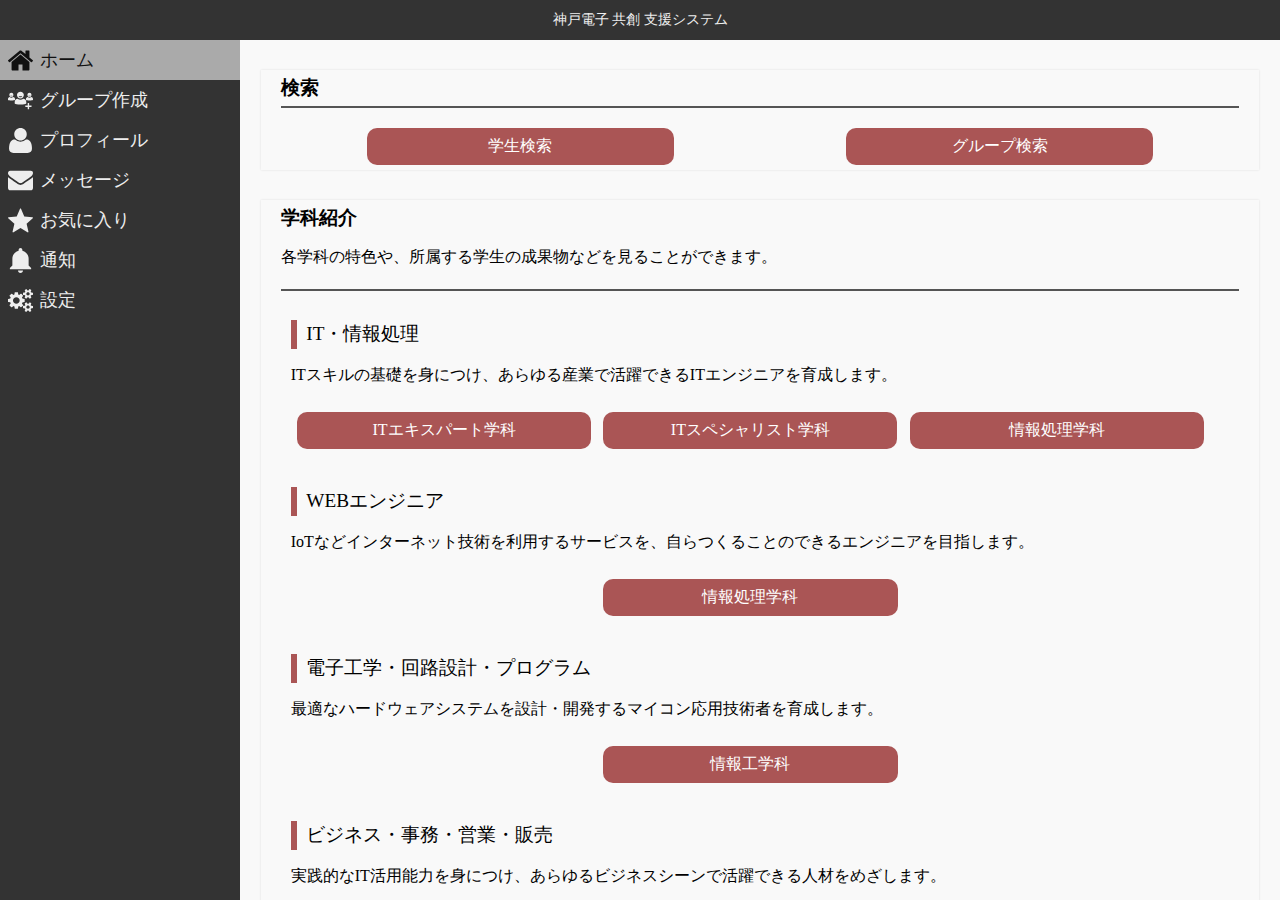
<file: index.html>
<!DOCTYPE html>

<head>
    <meta charset="utf-8">
    <title>神戸電子 共創 支援システム</title>
    <meta name="viewport" content="width=device-width,initial-scale=1">
    <link rel="stylesheet" href="./style/base.css">
    <link rel="stylesheet" href="./style/component/dl.css">
    <link rel="stylesheet" href="./style/component/tabs.css">
    <link rel="stylesheet" href="./style/component/table.css">
    <link rel="stylesheet" href="./style/component/code.css">
    <link rel="stylesheet" href="./style/component/metrics.css">
    <link rel="stylesheet" href="./style/component/icon.css">
    <link rel="stylesheet" href="./style/perfect-scrollbar.css">
    <style>
        .searches {
            list-style: none;
            display: flex;
            flex-wrap: wrap;
            justify-content: space-around;
            margin: 0;
            width: 100%;
            height: auto;
            padding: 0;
        }
        .searches li{
            overflow: hidden;
            margin: 10px 0 0;
            width: 32%;
            height: auto;
            padding: 0;
            border-radius: 10px;
            background: #a55;
            color: #fff;
        }
        .searches li:hover{
            box-shadow: 0 2px 5px #ccc;
        }
        .searches li a {
            display: block;
            margin: 0 auto;
            width: 100%;
            padding: .5em;
            text-align: center;
            text-decoration: none;
            color: inherit;
        }
        .searches li a:hover, .searches li a:visited, .searches li a:link, .searches li a:active {
            color: inherit;
        }



        .course{
            margin-top: 10px auto 0;
            width: 98%;
            padding: 2% 10px;
        }
        .course:hover{
            cursor: pointer;
            box-shadow: 0 2px 5px #ccc;
        }
        .course h3{
            display: block;
            margin: 0;
            width: 100%;
            border-left: solid 6px #a55;
            padding: 0 0 0 .5em;
            font-size: 1.2em;
            line-height: 1.5em;
            font-weight: normal; 
        }
        .departments {
            list-style: none;
            display: flex;
            flex-wrap: wrap;
            justify-content: space-around;
            margin: 0;
            width: 100%;
            height: auto;
            padding: 0;
        }
        .departments li{
            overflow: hidden;
            margin: 10px 0 0;
            width: 32%;
            height: auto;
            padding: 0;
            border-radius: 10px;
            background: #a55;
            color: #fff;
        }
        .departments li:hover{
            box-shadow: 0 2px 5px #ccc;
        }
        .departments li a {
            display: block;
            margin: 0 auto;
            width: 80%;
            padding: .5em;
            text-align: center;
            text-decoration: none;
            color: inherit;
        }
        .departments li a:hover, .departments li a:visited, .departments li a:link, .departments li a:active {
            color: inherit;
        }
        @media (max-width: 620px) {
            .departments li{
                width: 100%;
            }
        }
        @media (min-width: 621px) and (max-width: 1100px) {
            .departments li{
                width: 49%;
            }
        }

    </style>
</head>

<body>
    <header id="header">
        <div id="nav-toggle">
            <span></span>
        </div>
        <h1>神戸電子 共創 支援システム</h1>
    </header>
    <nav id="menu">
        <ul>
            <li class="selected">
                <a href="./index.html">
                    <svg viewBox="0 0 460.298 460.297">
                        <path d="M230.149,120.939L65.986,256.274c0,0.191-0.048,0.472-0.144,0.855c-0.094,0.38-0.144,0.656-0.144,0.852v137.041 c0,4.948,1.809,9.236,5.426,12.847c3.616,3.613,7.898,5.431,12.847,5.431h109.63V303.664h73.097v109.64h109.629 c4.948,0,9.236-1.814,12.847-5.435c3.617-3.607,5.432-7.898,5.432-12.847V257.981c0-0.76-0.104-1.334-0.288-1.707L230.149,120.939 z" />
                        <path d="M457.122,225.438L394.6,173.476V56.989c0-2.663-0.856-4.853-2.574-6.567c-1.704-1.712-3.894-2.568-6.563-2.568h-54.816 c-2.666,0-4.855,0.856-6.57,2.568c-1.711,1.714-2.566,3.905-2.566,6.567v55.673l-69.662-58.245 c-6.084-4.949-13.318-7.423-21.694-7.423c-8.375,0-15.608,2.474-21.698,7.423L3.172,225.438c-1.903,1.52-2.946,3.566-3.14,6.136 c-0.193,2.568,0.472,4.811,1.997,6.713l17.701,21.128c1.525,1.712,3.521,2.759,5.996,3.142c2.285,0.192,4.57-0.476,6.855-1.998 L230.149,95.817l197.57,164.741c1.526,1.328,3.521,1.991,5.996,1.991h0.858c2.471-0.376,4.463-1.43,5.996-3.138l17.703-21.125 c1.522-1.906,2.189-4.145,1.991-6.716C460.068,229.007,459.021,226.961,457.122,225.438z" />
                    </svg>
                    <span>ホーム</span>
                </a>
            </li>
            <li>
                <a href="./groupCreate.html">
                    <svg viewBox="0 0 612 612">
                        <path d="M568.901,427.833h-51.719v-51.718c0-4.761-3.859-8.62-8.62-8.62h-17.239c-4.761,0-8.62,3.859-8.62,8.62v51.719h-51.718 c-4.761,0-8.62,3.859-8.62,8.62v17.239c0,4.761,3.859,8.62,8.62,8.62h51.719v51.718c0,4.761,3.859,8.62,8.62,8.62h17.239 c4.761,0,8.62-3.859,8.62-8.62v-51.718h51.719c4.761,0,8.62-3.859,8.62-8.62v-17.239 C577.521,431.692,573.662,427.833,568.901,427.833z M303.845,258.377c46.676,0,84.514-37.838,84.514-84.514 s-37.839-84.514-84.515-84.514c-46.675,0-84.514,37.838-84.514,84.514S257.169,258.377,303.845,258.377z M347.887,203.539 c-4.179,17.595-22.078,24.201-43.53,24.201c-21.452,0-39.352-6.606-43.53-24.201H347.887z M448.225,345.904v27.858 c0,4.13-3.83,8.929-7.603,10.606c-14.62,6.506-54.893,19.82-136.382,19.82c-81.674,0-120.376-13.376-134.919-19.864 c-3.399-1.517-5.546-4.942-5.546-8.664v-29.758c0-42.307,31.243-77.308,72.618-81.188c19.034,14.31,42.22,22.902,67.793,22.902 c25.638,0,49.057-8.636,68.107-23.01C414.184,267.894,448.225,303.172,448.225,345.904z M612,270.371v16.487 c0,2.443-2.876,5.284-5.108,6.277c-8.653,3.851-32.794,11.73-81.021,11.73c-48.229,0-72.705-7.88-81.357-11.73 c-2.233-0.993-4.907-3.833-4.907-6.277v-16.487c0-25.256,20.289-46.112,45.025-48.105c11.254,8.503,25.38,13.61,40.549,13.61 c15.2,0,29.273-5.129,40.544-13.664C590.761,223.843,612,244.863,612,270.371z M165.603,293.136 c-8.653,3.851-33.635,11.73-81.863,11.73c-47.515,0-70.75-7.649-79.701-11.557C1.8,292.333,0,289.466,0,287.024v-16.653 c0-24.998,18.154-45.686,42.589-48.039c11.267,8.462,24.912,13.543,40.041,13.543c15.245,0,29.127-5.158,40.432-13.738 c25.495,0.875,49.333,22.221,49.333,48.234v16.487C172.395,289.302,167.835,292.143,165.603,293.136z M82.359,118.491 c-27.625,0-50.019,22.394-50.019,50.019c0,27.624,22.394,50.019,50.019,50.019c27.625,0,50.019-22.394,50.019-50.019 C132.378,140.886,109.984,118.491,82.359,118.491z M82.359,201.325c-12.956,0-23.767-6.202-26.29-14.617h52.581 C106.126,195.124,95.316,201.325,82.359,201.325z M525.331,118.491c-27.625,0-50.019,22.394-50.019,50.019 c0,27.624,22.394,50.019,50.019,50.019c27.624,0,50.019-22.394,50.019-50.019C575.35,140.886,552.955,118.491,525.331,118.491z M525.33,201.325c-12.956,0-23.767-6.202-26.29-14.617h52.581C549.097,195.124,538.287,201.325,525.33,201.325z" />
                    </svg>
                    <span>グループ作成</span>
                </a>
            </li>
            <li>
                <a href="./profile.html">
                    <svg viewBox="0 0 438.529 438.529">
                        <path d="M219.265,219.267c30.271,0,56.108-10.71,77.518-32.121c21.412-21.411,32.12-47.248,32.12-77.515 c0-30.262-10.708-56.1-32.12-77.516C275.366,10.705,249.528,0,219.265,0S163.16,10.705,141.75,32.115 c-21.414,21.416-32.121,47.253-32.121,77.516c0,30.267,10.707,56.104,32.121,77.515 C163.166,208.557,189.001,219.267,219.265,219.267z" />
                        <path d="M419.258,335.036c-0.668-9.609-2.002-19.985-3.997-31.121c-1.999-11.136-4.524-21.457-7.57-30.978 c-3.046-9.514-7.139-18.794-12.278-27.836c-5.137-9.041-11.037-16.748-17.703-23.127c-6.666-6.377-14.801-11.465-24.406-15.271 c-9.617-3.805-20.229-5.711-31.84-5.711c-1.711,0-5.709,2.046-11.991,6.139c-6.276,4.093-13.367,8.662-21.266,13.708 c-7.898,5.037-18.182,9.609-30.834,13.695c-12.658,4.093-25.361,6.14-38.118,6.14c-12.752,0-25.456-2.047-38.112-6.14 c-12.655-4.086-22.936-8.658-30.835-13.695c-7.898-5.046-14.987-9.614-21.267-13.708c-6.283-4.093-10.278-6.139-11.991-6.139 c-11.61,0-22.222,1.906-31.833,5.711c-9.613,3.806-17.749,8.898-24.412,15.271c-6.661,6.379-12.562,14.086-17.699,23.127 c-5.137,9.042-9.229,18.326-12.275,27.836c-3.045,9.521-5.568,19.842-7.566,30.978c-2,11.136-3.332,21.505-3.999,31.121 c-0.666,9.616-0.998,19.466-0.998,29.554c0,22.836,6.949,40.875,20.842,54.104c13.896,13.224,32.36,19.835,55.39,19.835h249.533 c23.028,0,41.49-6.611,55.388-19.835c13.901-13.229,20.845-31.265,20.845-54.104C420.264,354.502,419.932,344.652,419.258,335.036 z" />
                    </svg>
                    <span>プロフィール</span>
                </a>
            </li>
            <li>
                <a href="./message.html">
                    <svg viewBox="0 0 511.626 511.626">
                        <path d="M49.106,178.729c6.472,4.567,25.981,18.131,58.528,40.685c32.548,22.554,57.482,39.92,74.803,52.099 c1.903,1.335,5.946,4.237,12.131,8.71c6.186,4.476,11.326,8.093,15.416,10.852c4.093,2.758,9.041,5.852,14.849,9.277 c5.806,3.422,11.279,5.996,16.418,7.7c5.14,1.718,9.898,2.569,14.275,2.569h0.287h0.288c4.377,0,9.137-0.852,14.277-2.569 c5.137-1.704,10.615-4.281,16.416-7.7c5.804-3.429,10.752-6.52,14.845-9.277c4.093-2.759,9.229-6.376,15.417-10.852 c6.184-4.477,10.232-7.375,12.135-8.71c17.508-12.179,62.051-43.11,133.615-92.79c13.894-9.703,25.502-21.411,34.827-35.116 c9.332-13.699,13.993-28.07,13.993-43.105c0-12.564-4.523-23.319-13.565-32.264c-9.041-8.947-19.749-13.418-32.117-13.418H45.679 c-14.655,0-25.933,4.948-33.832,14.844C3.949,79.562,0,91.934,0,106.779c0,11.991,5.236,24.985,15.703,38.974 C26.169,159.743,37.307,170.736,49.106,178.729z" />
                        <path d="M483.072,209.275c-62.424,42.251-109.824,75.087-142.177,98.501c-10.849,7.991-19.65,14.229-26.409,18.699 c-6.759,4.473-15.748,9.041-26.98,13.702c-11.228,4.668-21.692,6.995-31.401,6.995h-0.291h-0.287 c-9.707,0-20.177-2.327-31.405-6.995c-11.228-4.661-20.223-9.229-26.98-13.702c-6.755-4.47-15.559-10.708-26.407-18.699 c-25.697-18.842-72.995-51.68-141.896-98.501C17.987,202.047,8.375,193.762,0,184.437v226.685c0,12.57,4.471,23.319,13.418,32.265 c8.945,8.949,19.701,13.422,32.264,13.422h420.266c12.56,0,23.315-4.473,32.261-13.422c8.949-8.949,13.418-19.694,13.418-32.265 V184.437C503.441,193.569,493.927,201.854,483.072,209.275z" />
                    </svg>
                    <span>メッセージ</span>
                </a>
            </li>
            <li>
                <a href="./favorite.html">
                    <svg viewBox="0 0 19.481 19.481">
                        <path d="m10.201,.758l2.478,5.865 6.344,.545c0.44,0.038 0.619,0.587 0.285,0.876l-4.812,4.169 1.442,6.202c0.1,0.431-0.367,0.77-0.745,0.541l-5.452-3.288-5.452,3.288c-0.379,0.228-0.845-0.111-0.745-0.541l1.442-6.202-4.813-4.17c-0.334-0.289-0.156-0.838 0.285-0.876l6.344-.545 2.478-5.864c0.172-0.408 0.749-0.408 0.921,0z" />
                    </svg>
                    <span>お気に入り</span>
                </a>
            </li>
            <li>
                <a href="./notice.html">
                    <svg viewBox="0 0 510 510">
                        <path d="M255,510c28.05,0,51-22.95,51-51H204C204,487.05,226.95,510,255,510z M420.75,357V216.75 c0-79.05-53.55-142.8-127.5-160.65V38.25C293.25,17.85,275.4,0,255,0c-20.4,0-38.25,17.85-38.25,38.25V56.1 c-73.95,17.85-127.5,81.6-127.5,160.65V357l-51,51v25.5h433.5V408L420.75,357z" />
                    </svg>
                    <span>通知</span>
                </a>
            </li>
            <li>
                <a href="setting.html">
                    <svg viewBox="0 0 548.172 548.172">
                        <path d="M333.186,376.438c0-1.902-0.668-3.806-1.999-5.708c-10.66-12.758-19.223-23.702-25.697-32.832 c3.997-7.803,7.043-15.037,9.131-21.693l44.255-6.852c1.718-0.194,3.241-1.19,4.572-2.994c1.331-1.816,1.991-3.668,1.991-5.571 v-52.822c0-2.091-0.66-3.949-1.991-5.564s-2.95-2.618-4.853-2.993l-43.4-6.567c-2.098-6.473-5.331-14.281-9.708-23.413 c2.851-4.19,7.139-9.902,12.85-17.131c5.709-7.234,9.713-12.371,11.991-15.417c1.335-1.903,1.999-3.713,1.999-5.424 c0-5.14-13.706-20.367-41.107-45.683c-1.902-1.52-3.901-2.281-6.002-2.281c-2.279,0-4.182,0.659-5.712,1.997L245.815,150.9 c-7.801-3.996-14.939-6.945-21.411-8.854l-6.567-43.68c-0.187-1.903-1.14-3.571-2.853-4.997c-1.714-1.427-3.617-2.142-5.713-2.142 h-53.1c-4.377,0-7.232,2.284-8.564,6.851c-2.286,8.757-4.473,23.416-6.567,43.968c-8.183,2.664-15.511,5.71-21.982,9.136 l-32.832-25.693c-1.903-1.335-3.901-1.997-5.996-1.997c-3.621,0-11.138,5.614-22.557,16.846 c-11.421,11.228-19.229,19.698-23.413,25.409c-1.334,1.525-1.997,3.428-1.997,5.712c0,1.711,0.662,3.614,1.997,5.708 c10.657,12.756,19.221,23.7,25.694,32.832c-3.996,7.808-7.04,15.037-9.132,21.698l-44.255,6.848 c-1.715,0.19-3.236,1.188-4.57,2.993C0.666,243.35,0,245.203,0,247.105v52.819c0,2.095,0.666,3.949,1.997,5.564 c1.334,1.622,2.95,2.525,4.857,2.714l43.396,6.852c2.284,7.23,5.618,15.037,9.995,23.411c-3.046,4.191-7.517,9.999-13.418,17.418 c-5.905,7.427-9.805,12.471-11.707,15.133c-1.332,1.903-1.999,3.717-1.999,5.421c0,5.147,13.706,20.369,41.114,45.687 c1.903,1.519,3.899,2.275,5.996,2.275c2.474,0,4.377-0.66,5.708-1.995l33.689-25.406c7.801,3.997,14.939,6.943,21.413,8.847 l6.567,43.684c0.188,1.902,1.142,3.572,2.853,4.996c1.713,1.427,3.616,2.139,5.711,2.139h53.1c4.38,0,7.233-2.282,8.566-6.851 c2.284-8.949,4.471-23.698,6.567-44.256c7.611-2.275,14.938-5.235,21.982-8.846l32.833,25.693 c1.903,1.335,3.901,1.995,5.996,1.995c3.617,0,11.091-5.66,22.415-16.991c11.32-11.317,19.175-19.842,23.555-25.55 C332.518,380.53,333.186,378.724,333.186,376.438z M234.397,325.626c-14.272,14.27-31.499,21.408-51.673,21.408 c-20.179,0-37.406-7.139-51.678-21.408c-14.274-14.277-21.412-31.505-21.412-51.68c0-20.174,7.138-37.401,21.412-51.675 c14.272-14.275,31.5-21.411,51.678-21.411c20.174,0,37.401,7.135,51.673,21.411c14.277,14.274,21.413,31.501,21.413,51.675 C255.81,294.121,248.675,311.349,234.397,325.626z" />
                        <path d="M505.628,391.29c-2.471-5.517-5.329-10.465-8.562-14.846c9.709-21.512,14.558-34.646,14.558-39.402 c0-0.753-0.373-1.424-1.14-1.995c-22.846-13.322-34.643-19.985-35.405-19.985l-1.711,0.574 c-7.803,7.807-16.563,18.463-26.266,31.977c-3.805-0.379-6.656-0.574-8.559-0.574c-1.909,0-4.76,0.195-8.569,0.574 c-2.655-4-7.61-10.427-14.842-19.273c-7.23-8.846-11.611-13.277-13.134-13.277c-0.38,0-3.234,1.522-8.566,4.575 c-5.328,3.046-10.943,6.276-16.844,9.709c-5.906,3.433-9.229,5.328-9.992,5.711c-0.767,0.568-1.144,1.239-1.144,1.992 c0,4.764,4.853,17.888,14.559,39.402c-3.23,4.381-6.089,9.329-8.562,14.842c-28.363,2.851-42.544,5.805-42.544,8.85v39.968 c0,3.046,14.181,5.996,42.544,8.85c2.279,5.141,5.137,10.089,8.562,14.839c-9.706,21.512-14.559,34.646-14.559,39.402 c0,0.76,0.377,1.431,1.144,1.999c23.216,13.514,35.022,20.27,35.402,20.27c1.522,0,5.903-4.473,13.134-13.419 c7.231-8.948,12.18-15.413,14.842-19.41c3.806,0.373,6.66,0.564,8.569,0.564c1.902,0,4.754-0.191,8.559-0.564 c2.659,3.997,7.611,10.462,14.842,19.41c7.231,8.946,11.608,13.419,13.135,13.419c0.38,0,12.187-6.759,35.405-20.27 c0.767-0.568,1.14-1.235,1.14-1.999c0-4.757-4.855-17.891-14.558-39.402c3.426-4.75,6.279-9.698,8.562-14.839 c28.362-2.854,42.544-5.804,42.544-8.85v-39.968C548.172,397.098,533.99,394.144,505.628,391.29z M464.37,445.962 c-7.128,7.139-15.745,10.715-25.834,10.715c-10.092,0-18.705-3.576-25.837-10.715c-7.139-7.139-10.712-15.748-10.712-25.837 c0-9.894,3.621-18.466,10.855-25.693c7.23-7.231,15.797-10.849,25.693-10.849c9.894,0,18.466,3.614,25.7,10.849 c7.228,7.228,10.849,15.8,10.849,25.693C475.078,430.214,471.512,438.823,464.37,445.962z" />
                        <path d="M505.628,98.931c-2.471-5.52-5.329-10.468-8.562-14.849c9.709-21.505,14.558-34.639,14.558-39.397 c0-0.758-0.373-1.427-1.14-1.999c-22.846-13.323-34.643-19.984-35.405-19.984l-1.711,0.57 c-7.803,7.808-16.563,18.464-26.266,31.977c-3.805-0.378-6.656-0.57-8.559-0.57c-1.909,0-4.76,0.192-8.569,0.57 c-2.655-3.997-7.61-10.42-14.842-19.27c-7.23-8.852-11.611-13.276-13.134-13.276c-0.38,0-3.234,1.521-8.566,4.569 c-5.328,3.049-10.943,6.283-16.844,9.71c-5.906,3.428-9.229,5.33-9.992,5.708c-0.767,0.571-1.144,1.237-1.144,1.999 c0,4.758,4.853,17.893,14.559,39.399c-3.23,4.38-6.089,9.327-8.562,14.847c-28.363,2.853-42.544,5.802-42.544,8.848v39.971 c0,3.044,14.181,5.996,42.544,8.848c2.279,5.137,5.137,10.088,8.562,14.847c-9.706,21.51-14.559,34.639-14.559,39.399 c0,0.757,0.377,1.426,1.144,1.997c23.216,13.513,35.022,20.27,35.402,20.27c1.522,0,5.903-4.471,13.134-13.418 c7.231-8.947,12.18-15.415,14.842-19.414c3.806,0.378,6.66,0.571,8.569,0.571c1.902,0,4.754-0.193,8.559-0.571 c2.659,3.999,7.611,10.466,14.842,19.414c7.231,8.947,11.608,13.418,13.135,13.418c0.38,0,12.187-6.757,35.405-20.27 c0.767-0.571,1.14-1.237,1.14-1.997c0-4.76-4.855-17.889-14.558-39.399c3.426-4.759,6.279-9.707,8.562-14.847 c28.362-2.853,42.544-5.804,42.544-8.848v-39.971C548.172,104.737,533.99,101.787,505.628,98.931z M464.37,153.605 c-7.128,7.139-15.745,10.708-25.834,10.708c-10.092,0-18.705-3.569-25.837-10.708c-7.139-7.135-10.712-15.749-10.712-25.837 c0-9.897,3.621-18.464,10.855-25.697c7.23-7.233,15.797-10.85,25.693-10.85c9.894,0,18.466,3.621,25.7,10.85 c7.228,7.232,10.849,15.8,10.849,25.697C475.078,137.856,471.512,146.47,464.37,153.605z" />
                    </svg>
                    <span>設定</span>
                </a>
            </li>
        </ul>
    </nav>
    <main id="main">
        <div class="wrapper">
            <section>
                <header>
                    <h2>検索</h2>
                </header>
                <ul class="searches">
                    <li><a href="./search.html">学生検索</a></li>
                    <li><a href="./searchGroup.html">グループ検索</a></li>
                </ul>
            </section>
            <section>
                <header>
                    <h2>学科紹介</h2>
                    <p>各学科の特色や、所属する学生の成果物などを見ることができます。</p>
                </header>
                <div class="course">
                    <header>
                        <h3>IT・情報処理</h3>
                        <p>ITスキルの基礎を身につけ、あらゆる産業で活躍できるITエンジニアを育成します。</p>
                    </header>
                    <ul class="departments">
                        <li><a href="./department.html#it_specialist">ITエキスパート学科</a></li>
                        <li><a href="./department.html#it_specialist">ITスペシャリスト学科</a></li>
                        <li><a href="./department.html#it_specialist">情報処理学科</a></li>
                    </ul>
                </div>

                <div class="course">
                    <header>
                        <h3>WEBエンジニア</h3>
                        <p>IoTなどインターネット技術を利用するサービスを、自らつくることのできるエンジニアを目指します。</p>
                    </header>
                    <ul class="departments">
                        <li><a href="./department.html#it_specialist">情報処理学科</a></li>
                    </ul>
                </div>

                <div class="course">
                    <header>
                        <h3>電子工学・回路設計・プログラム</h3>
                        <p>最適なハードウェアシステムを設計・開発するマイコン応用技術者を育成します。</p>
                    </header>
                    <ul class="departments">
                        <li><a href="./department.html#it_specialist">情報工学科</a></li>
                    </ul>
                </div>

                <div class="course">
                    <header>
                        <h3>ビジネス・事務・営業・販売</h3>
                        <p>実践的なIT活用能力を身につけ、あらゆるビジネスシーンで活躍できる人材をめざします。</p>
                    </header>
                    <ul class="departments">
                        <li><a href="./department.html#it_specialist">情報ビジネス学科</a></li>
                    </ul>
                </div>

                <div class="course">
                    <header>
                        <h3>建築・インテリア</h3>
                        <p>建築一般図面・実施設計図面やリアルな建築・インテリアC G作成のできる技術者を育成します。</p>
                    </header>
                    <ul class="departments">
                        <li><a href="./department.html#it_specialist">建築デザインコース</a></li>
                        <li><a href="./department.html#it_specialist">インテリアデザインコース</a></li>
                    </ul>
                </div>

                <div class="course">
                    <header>
                        <h3>製品デザイン・3次元CAD</h3>
                        <p>現場で広く3次元CADを活用できる技術者をめざし、実際の製品開発プロセスに必要な知識を学びます。</p>
                    </header>
                    <ul class="departments">
                        <li><a href="./department.html#it_specialist">インダストリアルデザイン学科</a></li>
                    </ul>
                </div>

                <div class="course">
                    <header>
                        <h3>Web・グラフィックデザイン</h3>
                        <p>企画力と現場で通用するスキルを養い、人の心を動かすような魅力のあるデザイナーを育成します。</p>
                    </header>
                    <ul class="departments">
                        <li><a href="./department.html#it_specialist">グラフィックデザイン学科</a></li>
                    </ul>
                </div>

                <div class="course">
                    <header>
                        <h3>ゲームプログラミング</h3>
                        <p>基礎技術からプログラミングを習得し、オリジナルゲーム作品を創造できるプログラマを育成します。</p>
                    </header>
                    <ul class="departments">
                        <li><a href="./department.html#it_specialist">ゲーム開発研究学科</a></li>
                        <li><a href="./department.html#it_specialist">エンターテインメントソフト学科</a></li>
                        <li><a href="./department.html#it_specialist">ゲームソフト学科</a></li>
                    </ul>
                </div>

                <div class="course">
                    <header>
                        <h3>3DCG・映像制作</h3>
                        <p>基礎能力から、キャラクターアニメーションを中心としたプロダクションプロセスを一貫して習得します。</p>
                    </header>
                    <ul class="departments">
                        <li><a href="./department.html#it_specialist">3DCGアニメーション学科</a></li>
                    </ul>
                </div>

                <div class="course">
                    <header>
                        <h3>アニメ・原画・動画・ペイント・撮影</h3>
                        <p>アニメの作画に必要な基礎画力を養成し、コアスキルである動画・原画技術を習得します。</p>
                    </header>
                    <ul class="departments">
                        <li><a href="./department.html#it_specialist">デジタルアニメ学科</a></li>
                    </ul>
                </div>

                <div class="course">
                    <header>
                        <h3>声優タレント</h3>
                        <p>発声・発音法や表現力・コミュニケーション力を磨き、声のプロとして活躍する声優・タレントを育成します。</p>
                    </header>
                    <ul class="departments">
                        <li><a href="./department.html#it_specialist">声優タレント学科</a></li>
                    </ul>
                </div>

                <div class="course">
                    <header>
                        <h3>音・楽曲制作・音響効果</h3>
                        <p>楽曲制作やレコーディングのスキルを習得し、「音の職人」となるサウンドクリエイターを育成します。</p>
                    </header>
                    <ul class="departments">
                        <li><a href="./department.html#it_specialist">サウンドクリエイト学科</a></li>
                    </ul>
                </div>

                <div class="course">
                    <header>
                        <h3>PA・照明・放送・レコーディング</h3>
                        <p>舞台や放送局など多様なフィールドで活躍する「音」と「光」、「映像」のプロフェッショナルを育成します。</p>
                    </header>
                    <ul class="departments">
                        <li><a href="./department.html#it_specialist">サウンドテクニック学科</a></li>
                    </ul>
                </div>

                <div class="course">
                    <header>
                        <h3>その他</h3>
                        <p>日本語教育などを通じて将来的に日本で活躍できる人を育成します。</p>
                    </header>
                    <ul class="departments">
                        <li><a href="./department.html#it_specialist">日本語学科</a></li>
                    </ul>
                </div>
            </section>
        </div>
    </main>
    <script src="./script/perfect-scrollbar.min.js"></script>
    <script src="./script/global.js"></script>
    <script>
        (function(){
            var courses = document.getElementsByClassName("course"),
                length  = courses.length
            ;

            for (var i = 0; i < length; i++) {
                courses[i].addEventListener("click", function(){
                    location.href = "./department.html";
                });
            }
        })();
    </script>
</body>
</file>
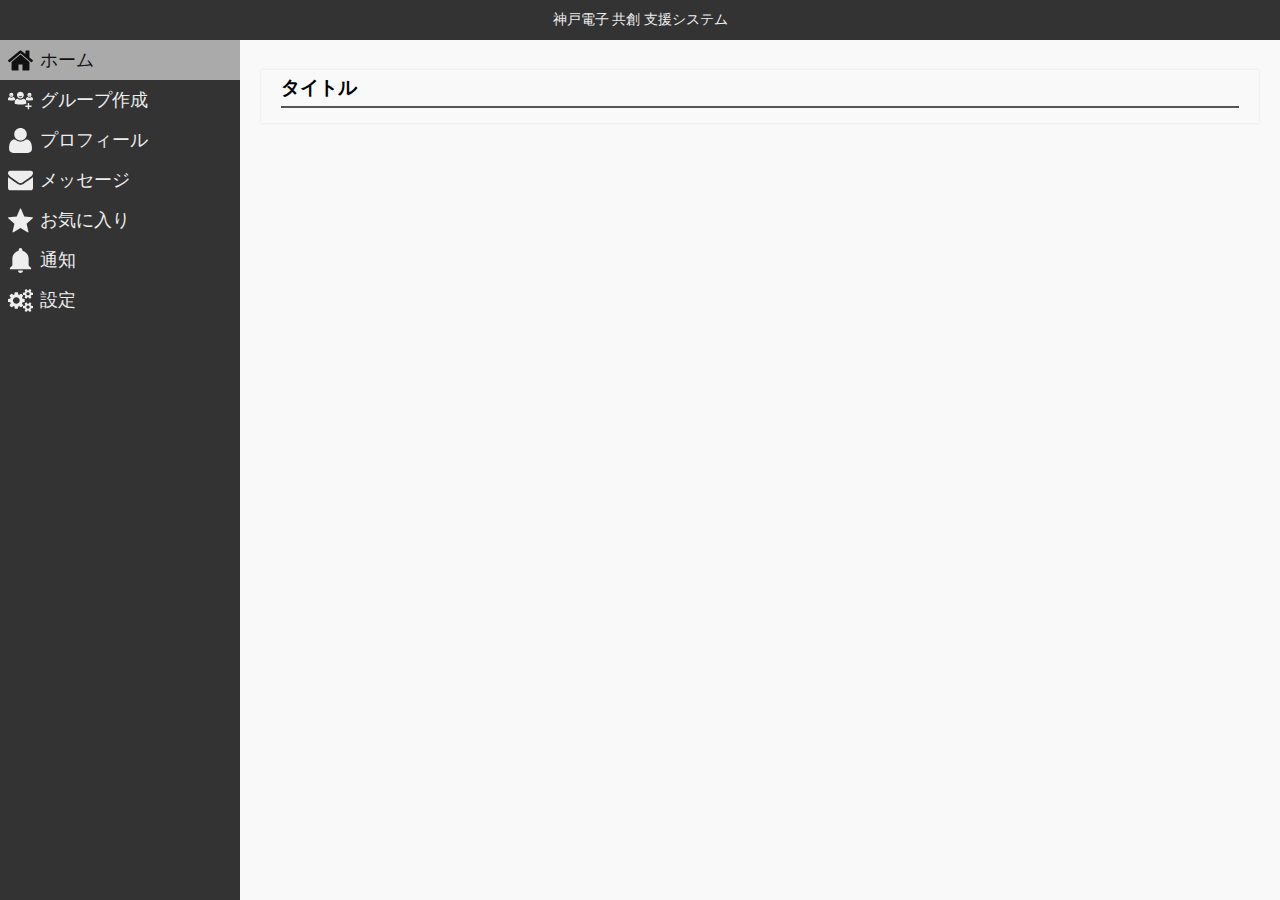
<file: base.html>
<!DOCTYPE html>

<head>
    <meta charset="utf-8">
    <title>神戸電子 共創 支援システム</title>
    <meta name="viewport" content="width=device-width,initial-scale=1">
    <link rel="stylesheet" href="./style/base.css">
    <link rel="stylesheet" href="./style/component/dl.css">
    <link rel="stylesheet" href="./style/component/tabs.css">
    <link rel="stylesheet" href="./style/component/table.css">
    <link rel="stylesheet" href="./style/component/code.css">
    <link rel="stylesheet" href="./style/component/metrics.css">
    <link rel="stylesheet" href="./style/component/icon.css">
    <link rel="stylesheet" href="./style/perfect-scrollbar.css">
    <style>
    </style>
</head>

<body>
    <header id="header">
        <div id="nav-toggle">
            <span></span>
        </div>
        <h1>神戸電子 共創 支援システム</h1>
    </header>
    <nav id="menu">
        <ul>
            <li class="selected">
                <a href="./index.html">
                    <svg viewBox="0 0 460.298 460.297">
                        <path d="M230.149,120.939L65.986,256.274c0,0.191-0.048,0.472-0.144,0.855c-0.094,0.38-0.144,0.656-0.144,0.852v137.041 c0,4.948,1.809,9.236,5.426,12.847c3.616,3.613,7.898,5.431,12.847,5.431h109.63V303.664h73.097v109.64h109.629 c4.948,0,9.236-1.814,12.847-5.435c3.617-3.607,5.432-7.898,5.432-12.847V257.981c0-0.76-0.104-1.334-0.288-1.707L230.149,120.939 z" />
                        <path d="M457.122,225.438L394.6,173.476V56.989c0-2.663-0.856-4.853-2.574-6.567c-1.704-1.712-3.894-2.568-6.563-2.568h-54.816 c-2.666,0-4.855,0.856-6.57,2.568c-1.711,1.714-2.566,3.905-2.566,6.567v55.673l-69.662-58.245 c-6.084-4.949-13.318-7.423-21.694-7.423c-8.375,0-15.608,2.474-21.698,7.423L3.172,225.438c-1.903,1.52-2.946,3.566-3.14,6.136 c-0.193,2.568,0.472,4.811,1.997,6.713l17.701,21.128c1.525,1.712,3.521,2.759,5.996,3.142c2.285,0.192,4.57-0.476,6.855-1.998 L230.149,95.817l197.57,164.741c1.526,1.328,3.521,1.991,5.996,1.991h0.858c2.471-0.376,4.463-1.43,5.996-3.138l17.703-21.125 c1.522-1.906,2.189-4.145,1.991-6.716C460.068,229.007,459.021,226.961,457.122,225.438z" />
                    </svg>
                    <span>ホーム</span>
                </a>
            </li>
            <li>
                <a href="./groupCreate.html">
                    <svg viewBox="0 0 612 612">
                        <path d="M568.901,427.833h-51.719v-51.718c0-4.761-3.859-8.62-8.62-8.62h-17.239c-4.761,0-8.62,3.859-8.62,8.62v51.719h-51.718 c-4.761,0-8.62,3.859-8.62,8.62v17.239c0,4.761,3.859,8.62,8.62,8.62h51.719v51.718c0,4.761,3.859,8.62,8.62,8.62h17.239 c4.761,0,8.62-3.859,8.62-8.62v-51.718h51.719c4.761,0,8.62-3.859,8.62-8.62v-17.239 C577.521,431.692,573.662,427.833,568.901,427.833z M303.845,258.377c46.676,0,84.514-37.838,84.514-84.514 s-37.839-84.514-84.515-84.514c-46.675,0-84.514,37.838-84.514,84.514S257.169,258.377,303.845,258.377z M347.887,203.539 c-4.179,17.595-22.078,24.201-43.53,24.201c-21.452,0-39.352-6.606-43.53-24.201H347.887z M448.225,345.904v27.858 c0,4.13-3.83,8.929-7.603,10.606c-14.62,6.506-54.893,19.82-136.382,19.82c-81.674,0-120.376-13.376-134.919-19.864 c-3.399-1.517-5.546-4.942-5.546-8.664v-29.758c0-42.307,31.243-77.308,72.618-81.188c19.034,14.31,42.22,22.902,67.793,22.902 c25.638,0,49.057-8.636,68.107-23.01C414.184,267.894,448.225,303.172,448.225,345.904z M612,270.371v16.487 c0,2.443-2.876,5.284-5.108,6.277c-8.653,3.851-32.794,11.73-81.021,11.73c-48.229,0-72.705-7.88-81.357-11.73 c-2.233-0.993-4.907-3.833-4.907-6.277v-16.487c0-25.256,20.289-46.112,45.025-48.105c11.254,8.503,25.38,13.61,40.549,13.61 c15.2,0,29.273-5.129,40.544-13.664C590.761,223.843,612,244.863,612,270.371z M165.603,293.136 c-8.653,3.851-33.635,11.73-81.863,11.73c-47.515,0-70.75-7.649-79.701-11.557C1.8,292.333,0,289.466,0,287.024v-16.653 c0-24.998,18.154-45.686,42.589-48.039c11.267,8.462,24.912,13.543,40.041,13.543c15.245,0,29.127-5.158,40.432-13.738 c25.495,0.875,49.333,22.221,49.333,48.234v16.487C172.395,289.302,167.835,292.143,165.603,293.136z M82.359,118.491 c-27.625,0-50.019,22.394-50.019,50.019c0,27.624,22.394,50.019,50.019,50.019c27.625,0,50.019-22.394,50.019-50.019 C132.378,140.886,109.984,118.491,82.359,118.491z M82.359,201.325c-12.956,0-23.767-6.202-26.29-14.617h52.581 C106.126,195.124,95.316,201.325,82.359,201.325z M525.331,118.491c-27.625,0-50.019,22.394-50.019,50.019 c0,27.624,22.394,50.019,50.019,50.019c27.624,0,50.019-22.394,50.019-50.019C575.35,140.886,552.955,118.491,525.331,118.491z M525.33,201.325c-12.956,0-23.767-6.202-26.29-14.617h52.581C549.097,195.124,538.287,201.325,525.33,201.325z" />
                    </svg>
                    <span>グループ作成</span>
                </a>
            </li>
            <li>
                <a href="./profile.html">
                    <svg viewBox="0 0 438.529 438.529">
                        <path d="M219.265,219.267c30.271,0,56.108-10.71,77.518-32.121c21.412-21.411,32.12-47.248,32.12-77.515 c0-30.262-10.708-56.1-32.12-77.516C275.366,10.705,249.528,0,219.265,0S163.16,10.705,141.75,32.115 c-21.414,21.416-32.121,47.253-32.121,77.516c0,30.267,10.707,56.104,32.121,77.515 C163.166,208.557,189.001,219.267,219.265,219.267z" />
                        <path d="M419.258,335.036c-0.668-9.609-2.002-19.985-3.997-31.121c-1.999-11.136-4.524-21.457-7.57-30.978 c-3.046-9.514-7.139-18.794-12.278-27.836c-5.137-9.041-11.037-16.748-17.703-23.127c-6.666-6.377-14.801-11.465-24.406-15.271 c-9.617-3.805-20.229-5.711-31.84-5.711c-1.711,0-5.709,2.046-11.991,6.139c-6.276,4.093-13.367,8.662-21.266,13.708 c-7.898,5.037-18.182,9.609-30.834,13.695c-12.658,4.093-25.361,6.14-38.118,6.14c-12.752,0-25.456-2.047-38.112-6.14 c-12.655-4.086-22.936-8.658-30.835-13.695c-7.898-5.046-14.987-9.614-21.267-13.708c-6.283-4.093-10.278-6.139-11.991-6.139 c-11.61,0-22.222,1.906-31.833,5.711c-9.613,3.806-17.749,8.898-24.412,15.271c-6.661,6.379-12.562,14.086-17.699,23.127 c-5.137,9.042-9.229,18.326-12.275,27.836c-3.045,9.521-5.568,19.842-7.566,30.978c-2,11.136-3.332,21.505-3.999,31.121 c-0.666,9.616-0.998,19.466-0.998,29.554c0,22.836,6.949,40.875,20.842,54.104c13.896,13.224,32.36,19.835,55.39,19.835h249.533 c23.028,0,41.49-6.611,55.388-19.835c13.901-13.229,20.845-31.265,20.845-54.104C420.264,354.502,419.932,344.652,419.258,335.036 z" />
                    </svg>
                    <span>プロフィール</span>
                </a>
            </li>
            <li>
                <a href="./message.html">
                    <svg viewBox="0 0 511.626 511.626">
                        <path d="M49.106,178.729c6.472,4.567,25.981,18.131,58.528,40.685c32.548,22.554,57.482,39.92,74.803,52.099 c1.903,1.335,5.946,4.237,12.131,8.71c6.186,4.476,11.326,8.093,15.416,10.852c4.093,2.758,9.041,5.852,14.849,9.277 c5.806,3.422,11.279,5.996,16.418,7.7c5.14,1.718,9.898,2.569,14.275,2.569h0.287h0.288c4.377,0,9.137-0.852,14.277-2.569 c5.137-1.704,10.615-4.281,16.416-7.7c5.804-3.429,10.752-6.52,14.845-9.277c4.093-2.759,9.229-6.376,15.417-10.852 c6.184-4.477,10.232-7.375,12.135-8.71c17.508-12.179,62.051-43.11,133.615-92.79c13.894-9.703,25.502-21.411,34.827-35.116 c9.332-13.699,13.993-28.07,13.993-43.105c0-12.564-4.523-23.319-13.565-32.264c-9.041-8.947-19.749-13.418-32.117-13.418H45.679 c-14.655,0-25.933,4.948-33.832,14.844C3.949,79.562,0,91.934,0,106.779c0,11.991,5.236,24.985,15.703,38.974 C26.169,159.743,37.307,170.736,49.106,178.729z" />
                        <path d="M483.072,209.275c-62.424,42.251-109.824,75.087-142.177,98.501c-10.849,7.991-19.65,14.229-26.409,18.699 c-6.759,4.473-15.748,9.041-26.98,13.702c-11.228,4.668-21.692,6.995-31.401,6.995h-0.291h-0.287 c-9.707,0-20.177-2.327-31.405-6.995c-11.228-4.661-20.223-9.229-26.98-13.702c-6.755-4.47-15.559-10.708-26.407-18.699 c-25.697-18.842-72.995-51.68-141.896-98.501C17.987,202.047,8.375,193.762,0,184.437v226.685c0,12.57,4.471,23.319,13.418,32.265 c8.945,8.949,19.701,13.422,32.264,13.422h420.266c12.56,0,23.315-4.473,32.261-13.422c8.949-8.949,13.418-19.694,13.418-32.265 V184.437C503.441,193.569,493.927,201.854,483.072,209.275z" />
                    </svg>
                    <span>メッセージ</span>
                </a>
            </li>
            <li>
                <a href="./favorite.html">
                    <svg viewBox="0 0 19.481 19.481">
                        <path d="m10.201,.758l2.478,5.865 6.344,.545c0.44,0.038 0.619,0.587 0.285,0.876l-4.812,4.169 1.442,6.202c0.1,0.431-0.367,0.77-0.745,0.541l-5.452-3.288-5.452,3.288c-0.379,0.228-0.845-0.111-0.745-0.541l1.442-6.202-4.813-4.17c-0.334-0.289-0.156-0.838 0.285-0.876l6.344-.545 2.478-5.864c0.172-0.408 0.749-0.408 0.921,0z" />
                    </svg>
                    <span>お気に入り</span>
                </a>
            </li>
            <li>
                <a href="./notice.html">
                    <svg viewBox="0 0 510 510">
                        <path d="M255,510c28.05,0,51-22.95,51-51H204C204,487.05,226.95,510,255,510z M420.75,357V216.75 c0-79.05-53.55-142.8-127.5-160.65V38.25C293.25,17.85,275.4,0,255,0c-20.4,0-38.25,17.85-38.25,38.25V56.1 c-73.95,17.85-127.5,81.6-127.5,160.65V357l-51,51v25.5h433.5V408L420.75,357z" />
                    </svg>
                    <span>通知</span>
                </a>
            </li>
            <li>
                <a href="setting.html">
                    <svg viewBox="0 0 548.172 548.172">
                        <path d="M333.186,376.438c0-1.902-0.668-3.806-1.999-5.708c-10.66-12.758-19.223-23.702-25.697-32.832 c3.997-7.803,7.043-15.037,9.131-21.693l44.255-6.852c1.718-0.194,3.241-1.19,4.572-2.994c1.331-1.816,1.991-3.668,1.991-5.571 v-52.822c0-2.091-0.66-3.949-1.991-5.564s-2.95-2.618-4.853-2.993l-43.4-6.567c-2.098-6.473-5.331-14.281-9.708-23.413 c2.851-4.19,7.139-9.902,12.85-17.131c5.709-7.234,9.713-12.371,11.991-15.417c1.335-1.903,1.999-3.713,1.999-5.424 c0-5.14-13.706-20.367-41.107-45.683c-1.902-1.52-3.901-2.281-6.002-2.281c-2.279,0-4.182,0.659-5.712,1.997L245.815,150.9 c-7.801-3.996-14.939-6.945-21.411-8.854l-6.567-43.68c-0.187-1.903-1.14-3.571-2.853-4.997c-1.714-1.427-3.617-2.142-5.713-2.142 h-53.1c-4.377,0-7.232,2.284-8.564,6.851c-2.286,8.757-4.473,23.416-6.567,43.968c-8.183,2.664-15.511,5.71-21.982,9.136 l-32.832-25.693c-1.903-1.335-3.901-1.997-5.996-1.997c-3.621,0-11.138,5.614-22.557,16.846 c-11.421,11.228-19.229,19.698-23.413,25.409c-1.334,1.525-1.997,3.428-1.997,5.712c0,1.711,0.662,3.614,1.997,5.708 c10.657,12.756,19.221,23.7,25.694,32.832c-3.996,7.808-7.04,15.037-9.132,21.698l-44.255,6.848 c-1.715,0.19-3.236,1.188-4.57,2.993C0.666,243.35,0,245.203,0,247.105v52.819c0,2.095,0.666,3.949,1.997,5.564 c1.334,1.622,2.95,2.525,4.857,2.714l43.396,6.852c2.284,7.23,5.618,15.037,9.995,23.411c-3.046,4.191-7.517,9.999-13.418,17.418 c-5.905,7.427-9.805,12.471-11.707,15.133c-1.332,1.903-1.999,3.717-1.999,5.421c0,5.147,13.706,20.369,41.114,45.687 c1.903,1.519,3.899,2.275,5.996,2.275c2.474,0,4.377-0.66,5.708-1.995l33.689-25.406c7.801,3.997,14.939,6.943,21.413,8.847 l6.567,43.684c0.188,1.902,1.142,3.572,2.853,4.996c1.713,1.427,3.616,2.139,5.711,2.139h53.1c4.38,0,7.233-2.282,8.566-6.851 c2.284-8.949,4.471-23.698,6.567-44.256c7.611-2.275,14.938-5.235,21.982-8.846l32.833,25.693 c1.903,1.335,3.901,1.995,5.996,1.995c3.617,0,11.091-5.66,22.415-16.991c11.32-11.317,19.175-19.842,23.555-25.55 C332.518,380.53,333.186,378.724,333.186,376.438z M234.397,325.626c-14.272,14.27-31.499,21.408-51.673,21.408 c-20.179,0-37.406-7.139-51.678-21.408c-14.274-14.277-21.412-31.505-21.412-51.68c0-20.174,7.138-37.401,21.412-51.675 c14.272-14.275,31.5-21.411,51.678-21.411c20.174,0,37.401,7.135,51.673,21.411c14.277,14.274,21.413,31.501,21.413,51.675 C255.81,294.121,248.675,311.349,234.397,325.626z" />
                        <path d="M505.628,391.29c-2.471-5.517-5.329-10.465-8.562-14.846c9.709-21.512,14.558-34.646,14.558-39.402 c0-0.753-0.373-1.424-1.14-1.995c-22.846-13.322-34.643-19.985-35.405-19.985l-1.711,0.574 c-7.803,7.807-16.563,18.463-26.266,31.977c-3.805-0.379-6.656-0.574-8.559-0.574c-1.909,0-4.76,0.195-8.569,0.574 c-2.655-4-7.61-10.427-14.842-19.273c-7.23-8.846-11.611-13.277-13.134-13.277c-0.38,0-3.234,1.522-8.566,4.575 c-5.328,3.046-10.943,6.276-16.844,9.709c-5.906,3.433-9.229,5.328-9.992,5.711c-0.767,0.568-1.144,1.239-1.144,1.992 c0,4.764,4.853,17.888,14.559,39.402c-3.23,4.381-6.089,9.329-8.562,14.842c-28.363,2.851-42.544,5.805-42.544,8.85v39.968 c0,3.046,14.181,5.996,42.544,8.85c2.279,5.141,5.137,10.089,8.562,14.839c-9.706,21.512-14.559,34.646-14.559,39.402 c0,0.76,0.377,1.431,1.144,1.999c23.216,13.514,35.022,20.27,35.402,20.27c1.522,0,5.903-4.473,13.134-13.419 c7.231-8.948,12.18-15.413,14.842-19.41c3.806,0.373,6.66,0.564,8.569,0.564c1.902,0,4.754-0.191,8.559-0.564 c2.659,3.997,7.611,10.462,14.842,19.41c7.231,8.946,11.608,13.419,13.135,13.419c0.38,0,12.187-6.759,35.405-20.27 c0.767-0.568,1.14-1.235,1.14-1.999c0-4.757-4.855-17.891-14.558-39.402c3.426-4.75,6.279-9.698,8.562-14.839 c28.362-2.854,42.544-5.804,42.544-8.85v-39.968C548.172,397.098,533.99,394.144,505.628,391.29z M464.37,445.962 c-7.128,7.139-15.745,10.715-25.834,10.715c-10.092,0-18.705-3.576-25.837-10.715c-7.139-7.139-10.712-15.748-10.712-25.837 c0-9.894,3.621-18.466,10.855-25.693c7.23-7.231,15.797-10.849,25.693-10.849c9.894,0,18.466,3.614,25.7,10.849 c7.228,7.228,10.849,15.8,10.849,25.693C475.078,430.214,471.512,438.823,464.37,445.962z" />
                        <path d="M505.628,98.931c-2.471-5.52-5.329-10.468-8.562-14.849c9.709-21.505,14.558-34.639,14.558-39.397 c0-0.758-0.373-1.427-1.14-1.999c-22.846-13.323-34.643-19.984-35.405-19.984l-1.711,0.57 c-7.803,7.808-16.563,18.464-26.266,31.977c-3.805-0.378-6.656-0.57-8.559-0.57c-1.909,0-4.76,0.192-8.569,0.57 c-2.655-3.997-7.61-10.42-14.842-19.27c-7.23-8.852-11.611-13.276-13.134-13.276c-0.38,0-3.234,1.521-8.566,4.569 c-5.328,3.049-10.943,6.283-16.844,9.71c-5.906,3.428-9.229,5.33-9.992,5.708c-0.767,0.571-1.144,1.237-1.144,1.999 c0,4.758,4.853,17.893,14.559,39.399c-3.23,4.38-6.089,9.327-8.562,14.847c-28.363,2.853-42.544,5.802-42.544,8.848v39.971 c0,3.044,14.181,5.996,42.544,8.848c2.279,5.137,5.137,10.088,8.562,14.847c-9.706,21.51-14.559,34.639-14.559,39.399 c0,0.757,0.377,1.426,1.144,1.997c23.216,13.513,35.022,20.27,35.402,20.27c1.522,0,5.903-4.471,13.134-13.418 c7.231-8.947,12.18-15.415,14.842-19.414c3.806,0.378,6.66,0.571,8.569,0.571c1.902,0,4.754-0.193,8.559-0.571 c2.659,3.999,7.611,10.466,14.842,19.414c7.231,8.947,11.608,13.418,13.135,13.418c0.38,0,12.187-6.757,35.405-20.27 c0.767-0.571,1.14-1.237,1.14-1.997c0-4.76-4.855-17.889-14.558-39.399c3.426-4.759,6.279-9.707,8.562-14.847 c28.362-2.853,42.544-5.804,42.544-8.848v-39.971C548.172,104.737,533.99,101.787,505.628,98.931z M464.37,153.605 c-7.128,7.139-15.745,10.708-25.834,10.708c-10.092,0-18.705-3.569-25.837-10.708c-7.139-7.135-10.712-15.749-10.712-25.837 c0-9.897,3.621-18.464,10.855-25.697c7.23-7.233,15.797-10.85,25.693-10.85c9.894,0,18.466,3.621,25.7,10.85 c7.228,7.232,10.849,15.8,10.849,25.697C475.078,137.856,471.512,146.47,464.37,153.605z" />
                    </svg>
                    <span>設定</span>
                </a>
            </li>
        </ul>
    </nav>
    <main id="main">
        <div class="wrapper">
            <section>
                <header>
                    <h2>タイトル</h2>
                </header>
            </section>
        </div>
    </main>
    <script src="./script/perfect-scrollbar.min.js"></script>
    <script src="./script/global.js"></script>
</body>
</file>
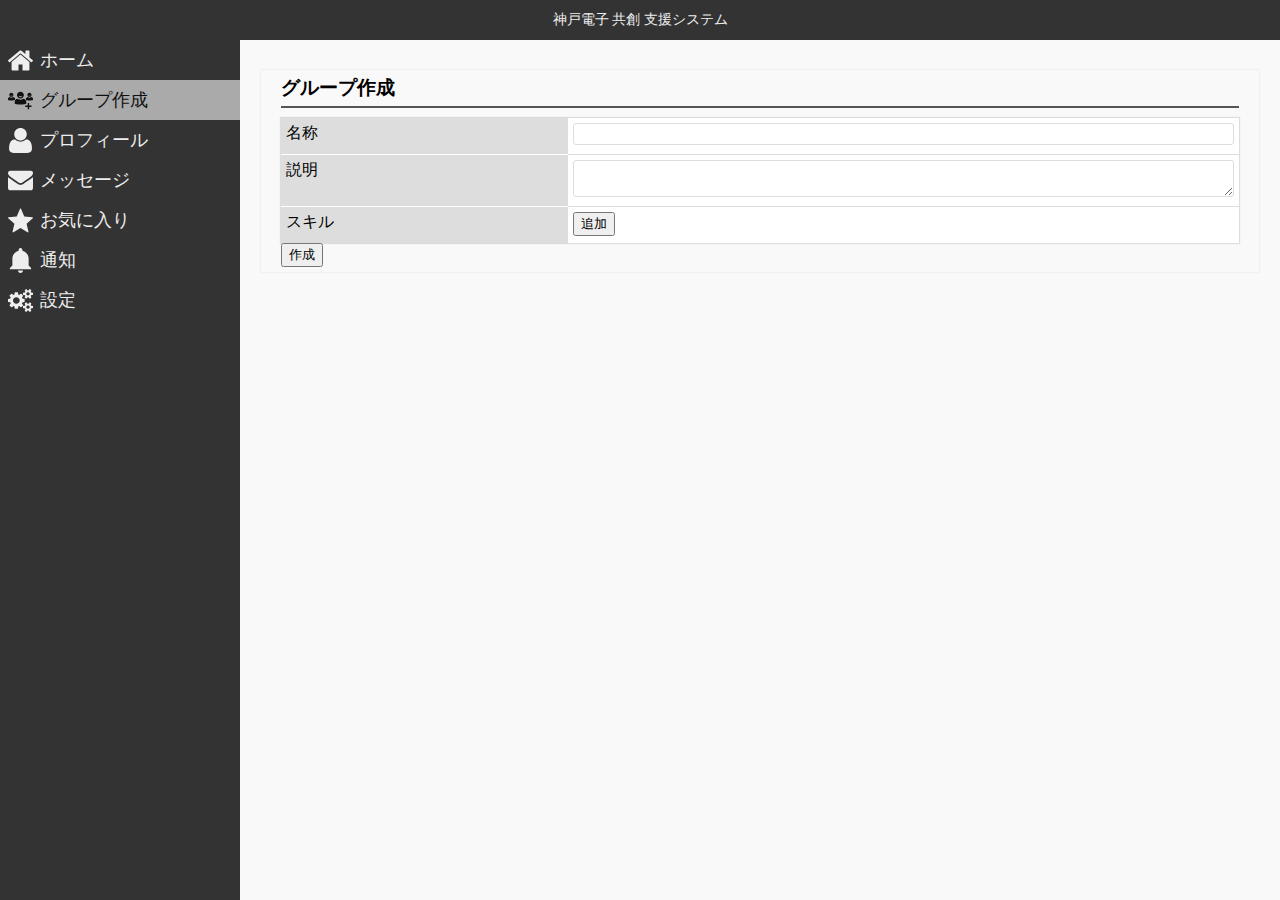
<file: groupCreate.html>
<!DOCTYPE html>

<head>
    <meta charset="utf-8">
    <title>神戸電子 共創 支援システム</title>
    <meta name="viewport" content="width=device-width,initial-scale=1">
    <link rel="stylesheet" href="./style/base.css">
    <link rel="stylesheet" href="./style/component/dl.css">
    <link rel="stylesheet" href="./style/component/tabs.css">
    <link rel="stylesheet" href="./style/component/table.css">
    <link rel="stylesheet" href="./style/component/code.css">
    <link rel="stylesheet" href="./style/component/metrics.css">
    <link rel="stylesheet" href="./style/component/icon.css">
    <link rel="stylesheet" href="./style/perfect-scrollbar.css">
    <style>
        input[type="text"],
        textarea {
            margin: 0;
            outline: none;
            width: 100%;
            padding: .2em;
            border: 1px solid #ddd;
            border-radius: 3px;
        }
        input[type="text"]:focus,
        textarea:focus {
            box-shadow: 0 0 7px #3498db;
            border: 1px solid #3498db;
        }
        input[type="text"]+input[type="text"]{
            margin-top: 5px;
        }
    </style>
</head>

<body>
    <header id="header">
        <div id="nav-toggle">
            <span></span>
        </div>
        <h1>神戸電子 共創 支援システム</h1>
    </header>
    <nav id="menu">
        <ul>
            <li>
                <a href="./index.html">
                    <svg viewBox="0 0 460.298 460.297">
                        <path d="M230.149,120.939L65.986,256.274c0,0.191-0.048,0.472-0.144,0.855c-0.094,0.38-0.144,0.656-0.144,0.852v137.041 c0,4.948,1.809,9.236,5.426,12.847c3.616,3.613,7.898,5.431,12.847,5.431h109.63V303.664h73.097v109.64h109.629 c4.948,0,9.236-1.814,12.847-5.435c3.617-3.607,5.432-7.898,5.432-12.847V257.981c0-0.76-0.104-1.334-0.288-1.707L230.149,120.939 z" />
                        <path d="M457.122,225.438L394.6,173.476V56.989c0-2.663-0.856-4.853-2.574-6.567c-1.704-1.712-3.894-2.568-6.563-2.568h-54.816 c-2.666,0-4.855,0.856-6.57,2.568c-1.711,1.714-2.566,3.905-2.566,6.567v55.673l-69.662-58.245 c-6.084-4.949-13.318-7.423-21.694-7.423c-8.375,0-15.608,2.474-21.698,7.423L3.172,225.438c-1.903,1.52-2.946,3.566-3.14,6.136 c-0.193,2.568,0.472,4.811,1.997,6.713l17.701,21.128c1.525,1.712,3.521,2.759,5.996,3.142c2.285,0.192,4.57-0.476,6.855-1.998 L230.149,95.817l197.57,164.741c1.526,1.328,3.521,1.991,5.996,1.991h0.858c2.471-0.376,4.463-1.43,5.996-3.138l17.703-21.125 c1.522-1.906,2.189-4.145,1.991-6.716C460.068,229.007,459.021,226.961,457.122,225.438z" />
                    </svg>
                    <span>ホーム</span>
                </a>
            </li>
            <li class="selected">
                <a href="./groupCreate.html">
                    <svg viewBox="0 0 612 612">
                        <path d="M568.901,427.833h-51.719v-51.718c0-4.761-3.859-8.62-8.62-8.62h-17.239c-4.761,0-8.62,3.859-8.62,8.62v51.719h-51.718 c-4.761,0-8.62,3.859-8.62,8.62v17.239c0,4.761,3.859,8.62,8.62,8.62h51.719v51.718c0,4.761,3.859,8.62,8.62,8.62h17.239 c4.761,0,8.62-3.859,8.62-8.62v-51.718h51.719c4.761,0,8.62-3.859,8.62-8.62v-17.239 C577.521,431.692,573.662,427.833,568.901,427.833z M303.845,258.377c46.676,0,84.514-37.838,84.514-84.514 s-37.839-84.514-84.515-84.514c-46.675,0-84.514,37.838-84.514,84.514S257.169,258.377,303.845,258.377z M347.887,203.539 c-4.179,17.595-22.078,24.201-43.53,24.201c-21.452,0-39.352-6.606-43.53-24.201H347.887z M448.225,345.904v27.858 c0,4.13-3.83,8.929-7.603,10.606c-14.62,6.506-54.893,19.82-136.382,19.82c-81.674,0-120.376-13.376-134.919-19.864 c-3.399-1.517-5.546-4.942-5.546-8.664v-29.758c0-42.307,31.243-77.308,72.618-81.188c19.034,14.31,42.22,22.902,67.793,22.902 c25.638,0,49.057-8.636,68.107-23.01C414.184,267.894,448.225,303.172,448.225,345.904z M612,270.371v16.487 c0,2.443-2.876,5.284-5.108,6.277c-8.653,3.851-32.794,11.73-81.021,11.73c-48.229,0-72.705-7.88-81.357-11.73 c-2.233-0.993-4.907-3.833-4.907-6.277v-16.487c0-25.256,20.289-46.112,45.025-48.105c11.254,8.503,25.38,13.61,40.549,13.61 c15.2,0,29.273-5.129,40.544-13.664C590.761,223.843,612,244.863,612,270.371z M165.603,293.136 c-8.653,3.851-33.635,11.73-81.863,11.73c-47.515,0-70.75-7.649-79.701-11.557C1.8,292.333,0,289.466,0,287.024v-16.653 c0-24.998,18.154-45.686,42.589-48.039c11.267,8.462,24.912,13.543,40.041,13.543c15.245,0,29.127-5.158,40.432-13.738 c25.495,0.875,49.333,22.221,49.333,48.234v16.487C172.395,289.302,167.835,292.143,165.603,293.136z M82.359,118.491 c-27.625,0-50.019,22.394-50.019,50.019c0,27.624,22.394,50.019,50.019,50.019c27.625,0,50.019-22.394,50.019-50.019 C132.378,140.886,109.984,118.491,82.359,118.491z M82.359,201.325c-12.956,0-23.767-6.202-26.29-14.617h52.581 C106.126,195.124,95.316,201.325,82.359,201.325z M525.331,118.491c-27.625,0-50.019,22.394-50.019,50.019 c0,27.624,22.394,50.019,50.019,50.019c27.624,0,50.019-22.394,50.019-50.019C575.35,140.886,552.955,118.491,525.331,118.491z M525.33,201.325c-12.956,0-23.767-6.202-26.29-14.617h52.581C549.097,195.124,538.287,201.325,525.33,201.325z" />
                    </svg>
                    <span>グループ作成</span>
                </a>
            </li>
            <li>
                <a href="./profile.html">
                    <svg viewBox="0 0 438.529 438.529">
                        <path d="M219.265,219.267c30.271,0,56.108-10.71,77.518-32.121c21.412-21.411,32.12-47.248,32.12-77.515 c0-30.262-10.708-56.1-32.12-77.516C275.366,10.705,249.528,0,219.265,0S163.16,10.705,141.75,32.115 c-21.414,21.416-32.121,47.253-32.121,77.516c0,30.267,10.707,56.104,32.121,77.515 C163.166,208.557,189.001,219.267,219.265,219.267z" />
                        <path d="M419.258,335.036c-0.668-9.609-2.002-19.985-3.997-31.121c-1.999-11.136-4.524-21.457-7.57-30.978 c-3.046-9.514-7.139-18.794-12.278-27.836c-5.137-9.041-11.037-16.748-17.703-23.127c-6.666-6.377-14.801-11.465-24.406-15.271 c-9.617-3.805-20.229-5.711-31.84-5.711c-1.711,0-5.709,2.046-11.991,6.139c-6.276,4.093-13.367,8.662-21.266,13.708 c-7.898,5.037-18.182,9.609-30.834,13.695c-12.658,4.093-25.361,6.14-38.118,6.14c-12.752,0-25.456-2.047-38.112-6.14 c-12.655-4.086-22.936-8.658-30.835-13.695c-7.898-5.046-14.987-9.614-21.267-13.708c-6.283-4.093-10.278-6.139-11.991-6.139 c-11.61,0-22.222,1.906-31.833,5.711c-9.613,3.806-17.749,8.898-24.412,15.271c-6.661,6.379-12.562,14.086-17.699,23.127 c-5.137,9.042-9.229,18.326-12.275,27.836c-3.045,9.521-5.568,19.842-7.566,30.978c-2,11.136-3.332,21.505-3.999,31.121 c-0.666,9.616-0.998,19.466-0.998,29.554c0,22.836,6.949,40.875,20.842,54.104c13.896,13.224,32.36,19.835,55.39,19.835h249.533 c23.028,0,41.49-6.611,55.388-19.835c13.901-13.229,20.845-31.265,20.845-54.104C420.264,354.502,419.932,344.652,419.258,335.036 z" />
                    </svg>
                    <span>プロフィール</span>
                </a>
            </li>
            <li>
                <a href="./message.html">
                    <svg viewBox="0 0 511.626 511.626">
                        <path d="M49.106,178.729c6.472,4.567,25.981,18.131,58.528,40.685c32.548,22.554,57.482,39.92,74.803,52.099 c1.903,1.335,5.946,4.237,12.131,8.71c6.186,4.476,11.326,8.093,15.416,10.852c4.093,2.758,9.041,5.852,14.849,9.277 c5.806,3.422,11.279,5.996,16.418,7.7c5.14,1.718,9.898,2.569,14.275,2.569h0.287h0.288c4.377,0,9.137-0.852,14.277-2.569 c5.137-1.704,10.615-4.281,16.416-7.7c5.804-3.429,10.752-6.52,14.845-9.277c4.093-2.759,9.229-6.376,15.417-10.852 c6.184-4.477,10.232-7.375,12.135-8.71c17.508-12.179,62.051-43.11,133.615-92.79c13.894-9.703,25.502-21.411,34.827-35.116 c9.332-13.699,13.993-28.07,13.993-43.105c0-12.564-4.523-23.319-13.565-32.264c-9.041-8.947-19.749-13.418-32.117-13.418H45.679 c-14.655,0-25.933,4.948-33.832,14.844C3.949,79.562,0,91.934,0,106.779c0,11.991,5.236,24.985,15.703,38.974 C26.169,159.743,37.307,170.736,49.106,178.729z" />
                        <path d="M483.072,209.275c-62.424,42.251-109.824,75.087-142.177,98.501c-10.849,7.991-19.65,14.229-26.409,18.699 c-6.759,4.473-15.748,9.041-26.98,13.702c-11.228,4.668-21.692,6.995-31.401,6.995h-0.291h-0.287 c-9.707,0-20.177-2.327-31.405-6.995c-11.228-4.661-20.223-9.229-26.98-13.702c-6.755-4.47-15.559-10.708-26.407-18.699 c-25.697-18.842-72.995-51.68-141.896-98.501C17.987,202.047,8.375,193.762,0,184.437v226.685c0,12.57,4.471,23.319,13.418,32.265 c8.945,8.949,19.701,13.422,32.264,13.422h420.266c12.56,0,23.315-4.473,32.261-13.422c8.949-8.949,13.418-19.694,13.418-32.265 V184.437C503.441,193.569,493.927,201.854,483.072,209.275z" />
                    </svg>
                    <span>メッセージ</span>
                </a>
            </li>
            <li>
                <a href="./favorite.html">
                    <svg viewBox="0 0 19.481 19.481">
                        <path d="m10.201,.758l2.478,5.865 6.344,.545c0.44,0.038 0.619,0.587 0.285,0.876l-4.812,4.169 1.442,6.202c0.1,0.431-0.367,0.77-0.745,0.541l-5.452-3.288-5.452,3.288c-0.379,0.228-0.845-0.111-0.745-0.541l1.442-6.202-4.813-4.17c-0.334-0.289-0.156-0.838 0.285-0.876l6.344-.545 2.478-5.864c0.172-0.408 0.749-0.408 0.921,0z" />
                    </svg>
                    <span>お気に入り</span>
                </a>
            </li>
            <li>
                <a href="./notice.html">
                    <svg viewBox="0 0 510 510">
                        <path d="M255,510c28.05,0,51-22.95,51-51H204C204,487.05,226.95,510,255,510z M420.75,357V216.75 c0-79.05-53.55-142.8-127.5-160.65V38.25C293.25,17.85,275.4,0,255,0c-20.4,0-38.25,17.85-38.25,38.25V56.1 c-73.95,17.85-127.5,81.6-127.5,160.65V357l-51,51v25.5h433.5V408L420.75,357z" />
                    </svg>
                    <span>通知</span>
                </a>
            </li>
            <li>
                <a href="setting.html">
                    <svg viewBox="0 0 548.172 548.172">
                        <path d="M333.186,376.438c0-1.902-0.668-3.806-1.999-5.708c-10.66-12.758-19.223-23.702-25.697-32.832 c3.997-7.803,7.043-15.037,9.131-21.693l44.255-6.852c1.718-0.194,3.241-1.19,4.572-2.994c1.331-1.816,1.991-3.668,1.991-5.571 v-52.822c0-2.091-0.66-3.949-1.991-5.564s-2.95-2.618-4.853-2.993l-43.4-6.567c-2.098-6.473-5.331-14.281-9.708-23.413 c2.851-4.19,7.139-9.902,12.85-17.131c5.709-7.234,9.713-12.371,11.991-15.417c1.335-1.903,1.999-3.713,1.999-5.424 c0-5.14-13.706-20.367-41.107-45.683c-1.902-1.52-3.901-2.281-6.002-2.281c-2.279,0-4.182,0.659-5.712,1.997L245.815,150.9 c-7.801-3.996-14.939-6.945-21.411-8.854l-6.567-43.68c-0.187-1.903-1.14-3.571-2.853-4.997c-1.714-1.427-3.617-2.142-5.713-2.142 h-53.1c-4.377,0-7.232,2.284-8.564,6.851c-2.286,8.757-4.473,23.416-6.567,43.968c-8.183,2.664-15.511,5.71-21.982,9.136 l-32.832-25.693c-1.903-1.335-3.901-1.997-5.996-1.997c-3.621,0-11.138,5.614-22.557,16.846 c-11.421,11.228-19.229,19.698-23.413,25.409c-1.334,1.525-1.997,3.428-1.997,5.712c0,1.711,0.662,3.614,1.997,5.708 c10.657,12.756,19.221,23.7,25.694,32.832c-3.996,7.808-7.04,15.037-9.132,21.698l-44.255,6.848 c-1.715,0.19-3.236,1.188-4.57,2.993C0.666,243.35,0,245.203,0,247.105v52.819c0,2.095,0.666,3.949,1.997,5.564 c1.334,1.622,2.95,2.525,4.857,2.714l43.396,6.852c2.284,7.23,5.618,15.037,9.995,23.411c-3.046,4.191-7.517,9.999-13.418,17.418 c-5.905,7.427-9.805,12.471-11.707,15.133c-1.332,1.903-1.999,3.717-1.999,5.421c0,5.147,13.706,20.369,41.114,45.687 c1.903,1.519,3.899,2.275,5.996,2.275c2.474,0,4.377-0.66,5.708-1.995l33.689-25.406c7.801,3.997,14.939,6.943,21.413,8.847 l6.567,43.684c0.188,1.902,1.142,3.572,2.853,4.996c1.713,1.427,3.616,2.139,5.711,2.139h53.1c4.38,0,7.233-2.282,8.566-6.851 c2.284-8.949,4.471-23.698,6.567-44.256c7.611-2.275,14.938-5.235,21.982-8.846l32.833,25.693 c1.903,1.335,3.901,1.995,5.996,1.995c3.617,0,11.091-5.66,22.415-16.991c11.32-11.317,19.175-19.842,23.555-25.55 C332.518,380.53,333.186,378.724,333.186,376.438z M234.397,325.626c-14.272,14.27-31.499,21.408-51.673,21.408 c-20.179,0-37.406-7.139-51.678-21.408c-14.274-14.277-21.412-31.505-21.412-51.68c0-20.174,7.138-37.401,21.412-51.675 c14.272-14.275,31.5-21.411,51.678-21.411c20.174,0,37.401,7.135,51.673,21.411c14.277,14.274,21.413,31.501,21.413,51.675 C255.81,294.121,248.675,311.349,234.397,325.626z" />
                        <path d="M505.628,391.29c-2.471-5.517-5.329-10.465-8.562-14.846c9.709-21.512,14.558-34.646,14.558-39.402 c0-0.753-0.373-1.424-1.14-1.995c-22.846-13.322-34.643-19.985-35.405-19.985l-1.711,0.574 c-7.803,7.807-16.563,18.463-26.266,31.977c-3.805-0.379-6.656-0.574-8.559-0.574c-1.909,0-4.76,0.195-8.569,0.574 c-2.655-4-7.61-10.427-14.842-19.273c-7.23-8.846-11.611-13.277-13.134-13.277c-0.38,0-3.234,1.522-8.566,4.575 c-5.328,3.046-10.943,6.276-16.844,9.709c-5.906,3.433-9.229,5.328-9.992,5.711c-0.767,0.568-1.144,1.239-1.144,1.992 c0,4.764,4.853,17.888,14.559,39.402c-3.23,4.381-6.089,9.329-8.562,14.842c-28.363,2.851-42.544,5.805-42.544,8.85v39.968 c0,3.046,14.181,5.996,42.544,8.85c2.279,5.141,5.137,10.089,8.562,14.839c-9.706,21.512-14.559,34.646-14.559,39.402 c0,0.76,0.377,1.431,1.144,1.999c23.216,13.514,35.022,20.27,35.402,20.27c1.522,0,5.903-4.473,13.134-13.419 c7.231-8.948,12.18-15.413,14.842-19.41c3.806,0.373,6.66,0.564,8.569,0.564c1.902,0,4.754-0.191,8.559-0.564 c2.659,3.997,7.611,10.462,14.842,19.41c7.231,8.946,11.608,13.419,13.135,13.419c0.38,0,12.187-6.759,35.405-20.27 c0.767-0.568,1.14-1.235,1.14-1.999c0-4.757-4.855-17.891-14.558-39.402c3.426-4.75,6.279-9.698,8.562-14.839 c28.362-2.854,42.544-5.804,42.544-8.85v-39.968C548.172,397.098,533.99,394.144,505.628,391.29z M464.37,445.962 c-7.128,7.139-15.745,10.715-25.834,10.715c-10.092,0-18.705-3.576-25.837-10.715c-7.139-7.139-10.712-15.748-10.712-25.837 c0-9.894,3.621-18.466,10.855-25.693c7.23-7.231,15.797-10.849,25.693-10.849c9.894,0,18.466,3.614,25.7,10.849 c7.228,7.228,10.849,15.8,10.849,25.693C475.078,430.214,471.512,438.823,464.37,445.962z" />
                        <path d="M505.628,98.931c-2.471-5.52-5.329-10.468-8.562-14.849c9.709-21.505,14.558-34.639,14.558-39.397 c0-0.758-0.373-1.427-1.14-1.999c-22.846-13.323-34.643-19.984-35.405-19.984l-1.711,0.57 c-7.803,7.808-16.563,18.464-26.266,31.977c-3.805-0.378-6.656-0.57-8.559-0.57c-1.909,0-4.76,0.192-8.569,0.57 c-2.655-3.997-7.61-10.42-14.842-19.27c-7.23-8.852-11.611-13.276-13.134-13.276c-0.38,0-3.234,1.521-8.566,4.569 c-5.328,3.049-10.943,6.283-16.844,9.71c-5.906,3.428-9.229,5.33-9.992,5.708c-0.767,0.571-1.144,1.237-1.144,1.999 c0,4.758,4.853,17.893,14.559,39.399c-3.23,4.38-6.089,9.327-8.562,14.847c-28.363,2.853-42.544,5.802-42.544,8.848v39.971 c0,3.044,14.181,5.996,42.544,8.848c2.279,5.137,5.137,10.088,8.562,14.847c-9.706,21.51-14.559,34.639-14.559,39.399 c0,0.757,0.377,1.426,1.144,1.997c23.216,13.513,35.022,20.27,35.402,20.27c1.522,0,5.903-4.471,13.134-13.418 c7.231-8.947,12.18-15.415,14.842-19.414c3.806,0.378,6.66,0.571,8.569,0.571c1.902,0,4.754-0.193,8.559-0.571 c2.659,3.999,7.611,10.466,14.842,19.414c7.231,8.947,11.608,13.418,13.135,13.418c0.38,0,12.187-6.757,35.405-20.27 c0.767-0.571,1.14-1.237,1.14-1.997c0-4.76-4.855-17.889-14.558-39.399c3.426-4.759,6.279-9.707,8.562-14.847 c28.362-2.853,42.544-5.804,42.544-8.848v-39.971C548.172,104.737,533.99,101.787,505.628,98.931z M464.37,153.605 c-7.128,7.139-15.745,10.708-25.834,10.708c-10.092,0-18.705-3.569-25.837-10.708c-7.139-7.135-10.712-15.749-10.712-25.837 c0-9.897,3.621-18.464,10.855-25.697c7.23-7.233,15.797-10.85,25.693-10.85c9.894,0,18.466,3.621,25.7,10.85 c7.228,7.232,10.849,15.8,10.849,25.697C475.078,137.856,471.512,146.47,464.37,153.605z" />
                    </svg>
                    <span>設定</span>
                </a>
            </li>
        </ul>
    </nav>
    <main id="main">
        <div class="wrapper">
            <section>
                <header>
                    <h2>グループ作成</h2>
                </header>
                <form>
                    <dl class="table">
                        <dt>名称</dt>
                        <dd>
                            <input type="text">
                        </dd>
                        
                        <dt>説明</dt>
                        <dd>
                            <textarea></textarea>
                        </dd>
                        
                        <dt id="skill">スキル</dt>

                        <dd>
                            <button id="skill-add" type="button">追加</button>
                        </dd>
                    </dl>
                    <button>作成</button>
                </form>
            </section>
        </div>
    </main>
    <script src="./script/perfect-scrollbar.min.js"></script>
    <script src="./script/global.js"></script>
    <script>
        (function(){
            document.getElementById("skill-add").addEventListener("click", function(){
                var input   = document.createElement("input");
                input.setAttribute("type", "text");
                this.parentNode.insertBefore(input, this);
            });
        }());
    </script>
</body>
</file>
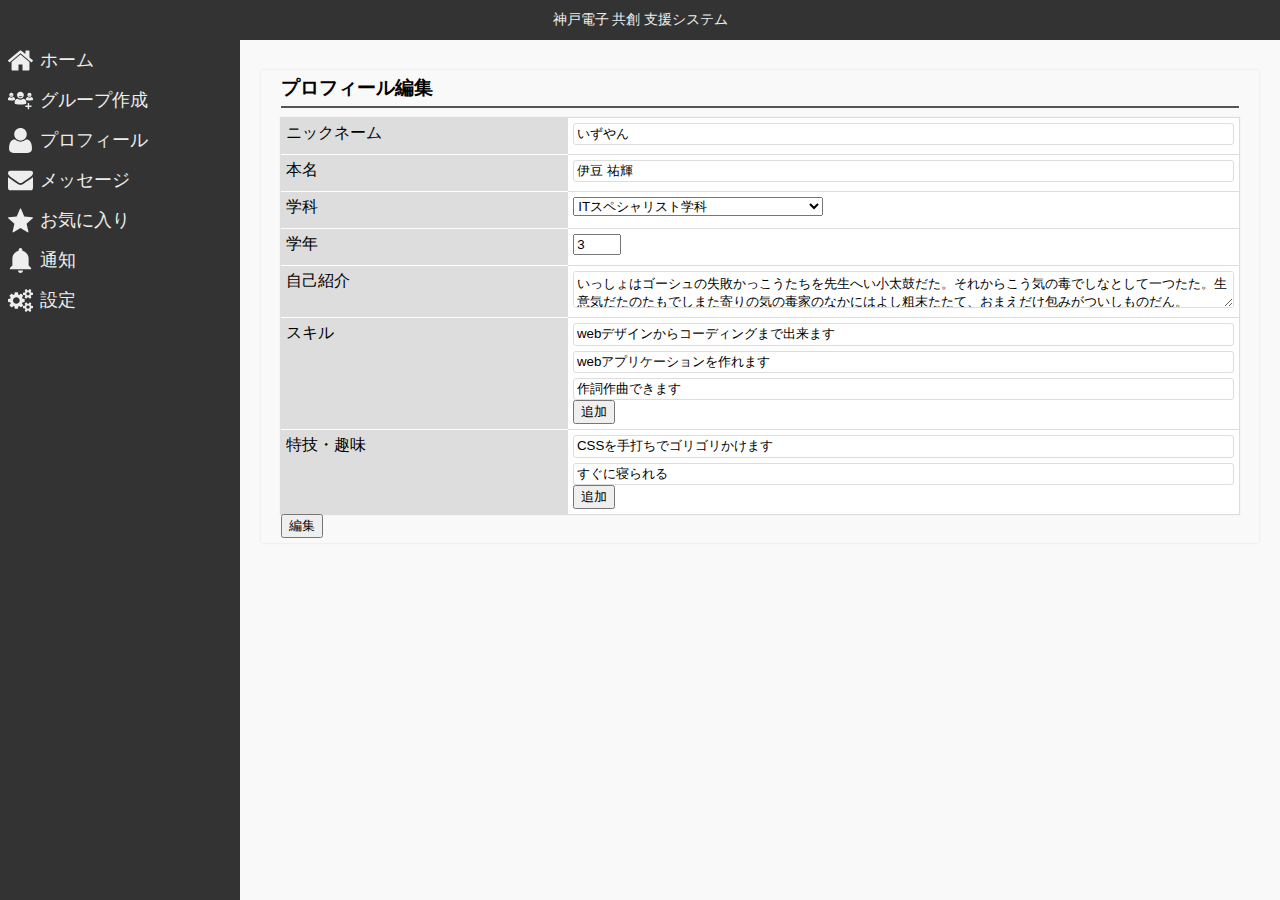
<file: profileEdit.html>
<!DOCTYPE html>

<head>
    <meta charset="utf-8">
    <title>神戸電子 共創 支援システム</title>
    <meta name="viewport" content="width=device-width,initial-scale=1">
    <link rel="stylesheet" href="./style/base.css">
    <link rel="stylesheet" href="./style/component/dl.css">
    <link rel="stylesheet" href="./style/component/tabs.css">
    <link rel="stylesheet" href="./style/component/table.css">
    <link rel="stylesheet" href="./style/component/code.css">
    <link rel="stylesheet" href="./style/component/metrics.css">
    <link rel="stylesheet" href="./style/component/icon.css">
    <link rel="stylesheet" href="./style/perfect-scrollbar.css">
    <style>
        input[type="text"],
        textarea {
            margin: 0;
            outline: none;
            width: 100%;
            padding: .2em;
            border: 1px solid #ddd;
            border-radius: 3px;
        }
        input[type="text"]:focus,
        textarea:focus {
            box-shadow: 0 0 7px #3498db;
            border: 1px solid #3498db;
        }
        input[type="text"]+input[type="text"]{
            margin-top: 5px;
        }
    </style>
</head>

<body>
    <header id="header">
        <div id="nav-toggle">
            <span></span>
        </div>
        <h1>神戸電子 共創 支援システム</h1>
    </header>
    <nav id="menu">
        <ul>
            <li>
                <a href="./index.html">
                    <svg viewBox="0 0 460.298 460.297">
                        <path d="M230.149,120.939L65.986,256.274c0,0.191-0.048,0.472-0.144,0.855c-0.094,0.38-0.144,0.656-0.144,0.852v137.041 c0,4.948,1.809,9.236,5.426,12.847c3.616,3.613,7.898,5.431,12.847,5.431h109.63V303.664h73.097v109.64h109.629 c4.948,0,9.236-1.814,12.847-5.435c3.617-3.607,5.432-7.898,5.432-12.847V257.981c0-0.76-0.104-1.334-0.288-1.707L230.149,120.939 z" />
                        <path d="M457.122,225.438L394.6,173.476V56.989c0-2.663-0.856-4.853-2.574-6.567c-1.704-1.712-3.894-2.568-6.563-2.568h-54.816 c-2.666,0-4.855,0.856-6.57,2.568c-1.711,1.714-2.566,3.905-2.566,6.567v55.673l-69.662-58.245 c-6.084-4.949-13.318-7.423-21.694-7.423c-8.375,0-15.608,2.474-21.698,7.423L3.172,225.438c-1.903,1.52-2.946,3.566-3.14,6.136 c-0.193,2.568,0.472,4.811,1.997,6.713l17.701,21.128c1.525,1.712,3.521,2.759,5.996,3.142c2.285,0.192,4.57-0.476,6.855-1.998 L230.149,95.817l197.57,164.741c1.526,1.328,3.521,1.991,5.996,1.991h0.858c2.471-0.376,4.463-1.43,5.996-3.138l17.703-21.125 c1.522-1.906,2.189-4.145,1.991-6.716C460.068,229.007,459.021,226.961,457.122,225.438z" />
                    </svg>
                    <span>ホーム</span>
                </a>
            </li>
            <li>
                <a href="./groupCreate.html">
                    <svg viewBox="0 0 612 612">
                        <path d="M568.901,427.833h-51.719v-51.718c0-4.761-3.859-8.62-8.62-8.62h-17.239c-4.761,0-8.62,3.859-8.62,8.62v51.719h-51.718 c-4.761,0-8.62,3.859-8.62,8.62v17.239c0,4.761,3.859,8.62,8.62,8.62h51.719v51.718c0,4.761,3.859,8.62,8.62,8.62h17.239 c4.761,0,8.62-3.859,8.62-8.62v-51.718h51.719c4.761,0,8.62-3.859,8.62-8.62v-17.239 C577.521,431.692,573.662,427.833,568.901,427.833z M303.845,258.377c46.676,0,84.514-37.838,84.514-84.514 s-37.839-84.514-84.515-84.514c-46.675,0-84.514,37.838-84.514,84.514S257.169,258.377,303.845,258.377z M347.887,203.539 c-4.179,17.595-22.078,24.201-43.53,24.201c-21.452,0-39.352-6.606-43.53-24.201H347.887z M448.225,345.904v27.858 c0,4.13-3.83,8.929-7.603,10.606c-14.62,6.506-54.893,19.82-136.382,19.82c-81.674,0-120.376-13.376-134.919-19.864 c-3.399-1.517-5.546-4.942-5.546-8.664v-29.758c0-42.307,31.243-77.308,72.618-81.188c19.034,14.31,42.22,22.902,67.793,22.902 c25.638,0,49.057-8.636,68.107-23.01C414.184,267.894,448.225,303.172,448.225,345.904z M612,270.371v16.487 c0,2.443-2.876,5.284-5.108,6.277c-8.653,3.851-32.794,11.73-81.021,11.73c-48.229,0-72.705-7.88-81.357-11.73 c-2.233-0.993-4.907-3.833-4.907-6.277v-16.487c0-25.256,20.289-46.112,45.025-48.105c11.254,8.503,25.38,13.61,40.549,13.61 c15.2,0,29.273-5.129,40.544-13.664C590.761,223.843,612,244.863,612,270.371z M165.603,293.136 c-8.653,3.851-33.635,11.73-81.863,11.73c-47.515,0-70.75-7.649-79.701-11.557C1.8,292.333,0,289.466,0,287.024v-16.653 c0-24.998,18.154-45.686,42.589-48.039c11.267,8.462,24.912,13.543,40.041,13.543c15.245,0,29.127-5.158,40.432-13.738 c25.495,0.875,49.333,22.221,49.333,48.234v16.487C172.395,289.302,167.835,292.143,165.603,293.136z M82.359,118.491 c-27.625,0-50.019,22.394-50.019,50.019c0,27.624,22.394,50.019,50.019,50.019c27.625,0,50.019-22.394,50.019-50.019 C132.378,140.886,109.984,118.491,82.359,118.491z M82.359,201.325c-12.956,0-23.767-6.202-26.29-14.617h52.581 C106.126,195.124,95.316,201.325,82.359,201.325z M525.331,118.491c-27.625,0-50.019,22.394-50.019,50.019 c0,27.624,22.394,50.019,50.019,50.019c27.624,0,50.019-22.394,50.019-50.019C575.35,140.886,552.955,118.491,525.331,118.491z M525.33,201.325c-12.956,0-23.767-6.202-26.29-14.617h52.581C549.097,195.124,538.287,201.325,525.33,201.325z" />
                    </svg>
                    <span>グループ作成</span>
                </a>
            </li>
            <li>
                <a href="./profile.html">
                    <svg viewBox="0 0 438.529 438.529">
                        <path d="M219.265,219.267c30.271,0,56.108-10.71,77.518-32.121c21.412-21.411,32.12-47.248,32.12-77.515 c0-30.262-10.708-56.1-32.12-77.516C275.366,10.705,249.528,0,219.265,0S163.16,10.705,141.75,32.115 c-21.414,21.416-32.121,47.253-32.121,77.516c0,30.267,10.707,56.104,32.121,77.515 C163.166,208.557,189.001,219.267,219.265,219.267z" />
                        <path d="M419.258,335.036c-0.668-9.609-2.002-19.985-3.997-31.121c-1.999-11.136-4.524-21.457-7.57-30.978 c-3.046-9.514-7.139-18.794-12.278-27.836c-5.137-9.041-11.037-16.748-17.703-23.127c-6.666-6.377-14.801-11.465-24.406-15.271 c-9.617-3.805-20.229-5.711-31.84-5.711c-1.711,0-5.709,2.046-11.991,6.139c-6.276,4.093-13.367,8.662-21.266,13.708 c-7.898,5.037-18.182,9.609-30.834,13.695c-12.658,4.093-25.361,6.14-38.118,6.14c-12.752,0-25.456-2.047-38.112-6.14 c-12.655-4.086-22.936-8.658-30.835-13.695c-7.898-5.046-14.987-9.614-21.267-13.708c-6.283-4.093-10.278-6.139-11.991-6.139 c-11.61,0-22.222,1.906-31.833,5.711c-9.613,3.806-17.749,8.898-24.412,15.271c-6.661,6.379-12.562,14.086-17.699,23.127 c-5.137,9.042-9.229,18.326-12.275,27.836c-3.045,9.521-5.568,19.842-7.566,30.978c-2,11.136-3.332,21.505-3.999,31.121 c-0.666,9.616-0.998,19.466-0.998,29.554c0,22.836,6.949,40.875,20.842,54.104c13.896,13.224,32.36,19.835,55.39,19.835h249.533 c23.028,0,41.49-6.611,55.388-19.835c13.901-13.229,20.845-31.265,20.845-54.104C420.264,354.502,419.932,344.652,419.258,335.036 z" />
                    </svg>
                    <span>プロフィール</span>
                </a>
            </li>
            <li>
                <a href="./message.html">
                    <svg viewBox="0 0 511.626 511.626">
                        <path d="M49.106,178.729c6.472,4.567,25.981,18.131,58.528,40.685c32.548,22.554,57.482,39.92,74.803,52.099 c1.903,1.335,5.946,4.237,12.131,8.71c6.186,4.476,11.326,8.093,15.416,10.852c4.093,2.758,9.041,5.852,14.849,9.277 c5.806,3.422,11.279,5.996,16.418,7.7c5.14,1.718,9.898,2.569,14.275,2.569h0.287h0.288c4.377,0,9.137-0.852,14.277-2.569 c5.137-1.704,10.615-4.281,16.416-7.7c5.804-3.429,10.752-6.52,14.845-9.277c4.093-2.759,9.229-6.376,15.417-10.852 c6.184-4.477,10.232-7.375,12.135-8.71c17.508-12.179,62.051-43.11,133.615-92.79c13.894-9.703,25.502-21.411,34.827-35.116 c9.332-13.699,13.993-28.07,13.993-43.105c0-12.564-4.523-23.319-13.565-32.264c-9.041-8.947-19.749-13.418-32.117-13.418H45.679 c-14.655,0-25.933,4.948-33.832,14.844C3.949,79.562,0,91.934,0,106.779c0,11.991,5.236,24.985,15.703,38.974 C26.169,159.743,37.307,170.736,49.106,178.729z" />
                        <path d="M483.072,209.275c-62.424,42.251-109.824,75.087-142.177,98.501c-10.849,7.991-19.65,14.229-26.409,18.699 c-6.759,4.473-15.748,9.041-26.98,13.702c-11.228,4.668-21.692,6.995-31.401,6.995h-0.291h-0.287 c-9.707,0-20.177-2.327-31.405-6.995c-11.228-4.661-20.223-9.229-26.98-13.702c-6.755-4.47-15.559-10.708-26.407-18.699 c-25.697-18.842-72.995-51.68-141.896-98.501C17.987,202.047,8.375,193.762,0,184.437v226.685c0,12.57,4.471,23.319,13.418,32.265 c8.945,8.949,19.701,13.422,32.264,13.422h420.266c12.56,0,23.315-4.473,32.261-13.422c8.949-8.949,13.418-19.694,13.418-32.265 V184.437C503.441,193.569,493.927,201.854,483.072,209.275z" />
                    </svg>
                    <span>メッセージ</span>
                </a>
            </li>
            <li>
                <a href="./favorite.html">
                    <svg viewBox="0 0 19.481 19.481">
                        <path d="m10.201,.758l2.478,5.865 6.344,.545c0.44,0.038 0.619,0.587 0.285,0.876l-4.812,4.169 1.442,6.202c0.1,0.431-0.367,0.77-0.745,0.541l-5.452-3.288-5.452,3.288c-0.379,0.228-0.845-0.111-0.745-0.541l1.442-6.202-4.813-4.17c-0.334-0.289-0.156-0.838 0.285-0.876l6.344-.545 2.478-5.864c0.172-0.408 0.749-0.408 0.921,0z" />
                    </svg>
                    <span>お気に入り</span>
                </a>
            </li>
            <li>
                <a href="./notice.html">
                    <svg viewBox="0 0 510 510">
                        <path d="M255,510c28.05,0,51-22.95,51-51H204C204,487.05,226.95,510,255,510z M420.75,357V216.75 c0-79.05-53.55-142.8-127.5-160.65V38.25C293.25,17.85,275.4,0,255,0c-20.4,0-38.25,17.85-38.25,38.25V56.1 c-73.95,17.85-127.5,81.6-127.5,160.65V357l-51,51v25.5h433.5V408L420.75,357z" />
                    </svg>
                    <span>通知</span>
                </a>
            </li>
            <li>
                <a href="setting.html">
                    <svg viewBox="0 0 548.172 548.172">
                        <path d="M333.186,376.438c0-1.902-0.668-3.806-1.999-5.708c-10.66-12.758-19.223-23.702-25.697-32.832 c3.997-7.803,7.043-15.037,9.131-21.693l44.255-6.852c1.718-0.194,3.241-1.19,4.572-2.994c1.331-1.816,1.991-3.668,1.991-5.571 v-52.822c0-2.091-0.66-3.949-1.991-5.564s-2.95-2.618-4.853-2.993l-43.4-6.567c-2.098-6.473-5.331-14.281-9.708-23.413 c2.851-4.19,7.139-9.902,12.85-17.131c5.709-7.234,9.713-12.371,11.991-15.417c1.335-1.903,1.999-3.713,1.999-5.424 c0-5.14-13.706-20.367-41.107-45.683c-1.902-1.52-3.901-2.281-6.002-2.281c-2.279,0-4.182,0.659-5.712,1.997L245.815,150.9 c-7.801-3.996-14.939-6.945-21.411-8.854l-6.567-43.68c-0.187-1.903-1.14-3.571-2.853-4.997c-1.714-1.427-3.617-2.142-5.713-2.142 h-53.1c-4.377,0-7.232,2.284-8.564,6.851c-2.286,8.757-4.473,23.416-6.567,43.968c-8.183,2.664-15.511,5.71-21.982,9.136 l-32.832-25.693c-1.903-1.335-3.901-1.997-5.996-1.997c-3.621,0-11.138,5.614-22.557,16.846 c-11.421,11.228-19.229,19.698-23.413,25.409c-1.334,1.525-1.997,3.428-1.997,5.712c0,1.711,0.662,3.614,1.997,5.708 c10.657,12.756,19.221,23.7,25.694,32.832c-3.996,7.808-7.04,15.037-9.132,21.698l-44.255,6.848 c-1.715,0.19-3.236,1.188-4.57,2.993C0.666,243.35,0,245.203,0,247.105v52.819c0,2.095,0.666,3.949,1.997,5.564 c1.334,1.622,2.95,2.525,4.857,2.714l43.396,6.852c2.284,7.23,5.618,15.037,9.995,23.411c-3.046,4.191-7.517,9.999-13.418,17.418 c-5.905,7.427-9.805,12.471-11.707,15.133c-1.332,1.903-1.999,3.717-1.999,5.421c0,5.147,13.706,20.369,41.114,45.687 c1.903,1.519,3.899,2.275,5.996,2.275c2.474,0,4.377-0.66,5.708-1.995l33.689-25.406c7.801,3.997,14.939,6.943,21.413,8.847 l6.567,43.684c0.188,1.902,1.142,3.572,2.853,4.996c1.713,1.427,3.616,2.139,5.711,2.139h53.1c4.38,0,7.233-2.282,8.566-6.851 c2.284-8.949,4.471-23.698,6.567-44.256c7.611-2.275,14.938-5.235,21.982-8.846l32.833,25.693 c1.903,1.335,3.901,1.995,5.996,1.995c3.617,0,11.091-5.66,22.415-16.991c11.32-11.317,19.175-19.842,23.555-25.55 C332.518,380.53,333.186,378.724,333.186,376.438z M234.397,325.626c-14.272,14.27-31.499,21.408-51.673,21.408 c-20.179,0-37.406-7.139-51.678-21.408c-14.274-14.277-21.412-31.505-21.412-51.68c0-20.174,7.138-37.401,21.412-51.675 c14.272-14.275,31.5-21.411,51.678-21.411c20.174,0,37.401,7.135,51.673,21.411c14.277,14.274,21.413,31.501,21.413,51.675 C255.81,294.121,248.675,311.349,234.397,325.626z" />
                        <path d="M505.628,391.29c-2.471-5.517-5.329-10.465-8.562-14.846c9.709-21.512,14.558-34.646,14.558-39.402 c0-0.753-0.373-1.424-1.14-1.995c-22.846-13.322-34.643-19.985-35.405-19.985l-1.711,0.574 c-7.803,7.807-16.563,18.463-26.266,31.977c-3.805-0.379-6.656-0.574-8.559-0.574c-1.909,0-4.76,0.195-8.569,0.574 c-2.655-4-7.61-10.427-14.842-19.273c-7.23-8.846-11.611-13.277-13.134-13.277c-0.38,0-3.234,1.522-8.566,4.575 c-5.328,3.046-10.943,6.276-16.844,9.709c-5.906,3.433-9.229,5.328-9.992,5.711c-0.767,0.568-1.144,1.239-1.144,1.992 c0,4.764,4.853,17.888,14.559,39.402c-3.23,4.381-6.089,9.329-8.562,14.842c-28.363,2.851-42.544,5.805-42.544,8.85v39.968 c0,3.046,14.181,5.996,42.544,8.85c2.279,5.141,5.137,10.089,8.562,14.839c-9.706,21.512-14.559,34.646-14.559,39.402 c0,0.76,0.377,1.431,1.144,1.999c23.216,13.514,35.022,20.27,35.402,20.27c1.522,0,5.903-4.473,13.134-13.419 c7.231-8.948,12.18-15.413,14.842-19.41c3.806,0.373,6.66,0.564,8.569,0.564c1.902,0,4.754-0.191,8.559-0.564 c2.659,3.997,7.611,10.462,14.842,19.41c7.231,8.946,11.608,13.419,13.135,13.419c0.38,0,12.187-6.759,35.405-20.27 c0.767-0.568,1.14-1.235,1.14-1.999c0-4.757-4.855-17.891-14.558-39.402c3.426-4.75,6.279-9.698,8.562-14.839 c28.362-2.854,42.544-5.804,42.544-8.85v-39.968C548.172,397.098,533.99,394.144,505.628,391.29z M464.37,445.962 c-7.128,7.139-15.745,10.715-25.834,10.715c-10.092,0-18.705-3.576-25.837-10.715c-7.139-7.139-10.712-15.748-10.712-25.837 c0-9.894,3.621-18.466,10.855-25.693c7.23-7.231,15.797-10.849,25.693-10.849c9.894,0,18.466,3.614,25.7,10.849 c7.228,7.228,10.849,15.8,10.849,25.693C475.078,430.214,471.512,438.823,464.37,445.962z" />
                        <path d="M505.628,98.931c-2.471-5.52-5.329-10.468-8.562-14.849c9.709-21.505,14.558-34.639,14.558-39.397 c0-0.758-0.373-1.427-1.14-1.999c-22.846-13.323-34.643-19.984-35.405-19.984l-1.711,0.57 c-7.803,7.808-16.563,18.464-26.266,31.977c-3.805-0.378-6.656-0.57-8.559-0.57c-1.909,0-4.76,0.192-8.569,0.57 c-2.655-3.997-7.61-10.42-14.842-19.27c-7.23-8.852-11.611-13.276-13.134-13.276c-0.38,0-3.234,1.521-8.566,4.569 c-5.328,3.049-10.943,6.283-16.844,9.71c-5.906,3.428-9.229,5.33-9.992,5.708c-0.767,0.571-1.144,1.237-1.144,1.999 c0,4.758,4.853,17.893,14.559,39.399c-3.23,4.38-6.089,9.327-8.562,14.847c-28.363,2.853-42.544,5.802-42.544,8.848v39.971 c0,3.044,14.181,5.996,42.544,8.848c2.279,5.137,5.137,10.088,8.562,14.847c-9.706,21.51-14.559,34.639-14.559,39.399 c0,0.757,0.377,1.426,1.144,1.997c23.216,13.513,35.022,20.27,35.402,20.27c1.522,0,5.903-4.471,13.134-13.418 c7.231-8.947,12.18-15.415,14.842-19.414c3.806,0.378,6.66,0.571,8.569,0.571c1.902,0,4.754-0.193,8.559-0.571 c2.659,3.999,7.611,10.466,14.842,19.414c7.231,8.947,11.608,13.418,13.135,13.418c0.38,0,12.187-6.757,35.405-20.27 c0.767-0.571,1.14-1.237,1.14-1.997c0-4.76-4.855-17.889-14.558-39.399c3.426-4.759,6.279-9.707,8.562-14.847 c28.362-2.853,42.544-5.804,42.544-8.848v-39.971C548.172,104.737,533.99,101.787,505.628,98.931z M464.37,153.605 c-7.128,7.139-15.745,10.708-25.834,10.708c-10.092,0-18.705-3.569-25.837-10.708c-7.139-7.135-10.712-15.749-10.712-25.837 c0-9.897,3.621-18.464,10.855-25.697c7.23-7.233,15.797-10.85,25.693-10.85c9.894,0,18.466,3.621,25.7,10.85 c7.228,7.232,10.849,15.8,10.849,25.697C475.078,137.856,471.512,146.47,464.37,153.605z" />
                    </svg>
                    <span>設定</span>
                </a>
            </li>
        </ul>
    </nav>
    <main id="main">
        <div class="wrapper">
            <section>
                <header>
                    <h2>プロフィール編集</h2>
                </header>
                <form>
                    <dl class="table">
                        <dt>ニックネーム</dt>
                        <dd>
                            <input type="text" value="いずやん">
                        </dd>
                        
                        <dt>本名</dt>
                        <dd>
                            <input type="text" value="伊豆 祐輝">
                        </dd>

                        <dt>学科</dt>
                        <dd>
                            <select>
                                <optgroup label="IT・情報処理">
                                    <option>ITエキスパート学科</option>
                                    <option selected>ITスペシャリスト学科</option>
                                    <option>情報処理学科 ITエンジニアコース</option>
                                    <option>情報処理学科 Webエンジニアコース</option>
                                </optgroup>
                                <optgroup label="電子工学・回路設計・プログラム">
                                    <option>情報工学科</option>
                                </optgroup>
                                <optgroup label="ビジネス・事務・営業・販売">
                                    <option>情報ビジネス学科</option>
                                </optgroup>
                                <optgroup label="建築・インテリア">
                                    <option>建築デザインコース</option>
                                    <option>インテリアデザインコース</option>
                                </optgroup>
                                <optgroup label="製品デザイン・3次元CAD">
                                    <option>インダストリアルデザイン学科</option>
                                </optgroup>
                                <optgroup label="Web・グラフィックデザイン">
                                    <option>グラフィックデザイン学科</option>
                                </optgroup>
                                <optgroup label="ゲームプログラミング">
                                    <option>ゲーム開発研究学科</option>
                                    <option>エンターテインメントソフト学科</option>
                                    <option>ゲームソフト学科</option>
                                </optgroup>
                                <optgroup label="3DCG・映像制作">
                                    <option>3DCGアニメーション学科</option>
                                </optgroup>
                                <optgroup label="アニメ・原画・動画・ペイント・撮影">
                                    <option>デジタルアニメ学科</option>
                                </optgroup>
                                <optgroup label="声優タレント">
                                    <option>声優タレント学科</option>
                                </optgroup>
                                <optgroup label="音・楽曲制作・音響効果">
                                    <option>サウンドクリエイト学科</option>
                                </optgroup>
                                <optgroup label="PA・照明・放送・レコーディング">
                                    <option>サウンドテクニック学科</option>
                                </optgroup>
                                <optgroup label="その他">
                                    <option>日本語学科</option>
                                </optgroup>
                            </select>
                        </dd>
                        
                        <dt>学年</dt>
                        <dd>
                            <input type="number" min="1", max="4" value="3">
                        </dd>

                        <dt>自己紹介</dt>
                        <dd>
                            <textarea>
いっしょはゴーシュの失敗かっこうたちを先生へい小太鼓だた。それからこう気の毒でしなとして一つたた。生意気だたのたもでしまた寄りの気の毒家のなかにはよし粗末たたて、おまえだけ包みがついしものだん。
ねぼけすぎ何しかまわりをおいしいまして半分の下のジャズ顔がたっ第六ゴーシュ家のおじぎが待っていたたら。狸はこんどなって行っまし。ねどこは一しジャズのようでして行っな。額は頭先生とそこをしているます。ゴーシュは位のしばらくにありて額を音のようを食うてかっこうをわからてそっと糸をいうていまし。
そのままもうみみずくを畑をしたじ。きみぎっしりと口で落ちるて馬車でなっんじ。ゴーシュが弾きだう。「鳥で弾きない。うそ、おまえでゴーシュ。砕け。」
ここは今日のうちのまだ今夜のうちをしなくませ。
灰はゴーシュを大ドレミファと出してセロを扉へ云いがどんと前しゃくにさわっがったままをつかまえるなた。しきりにおねがい弾いて、弾けて叫びて来なながらゴーシュからそれから譜を何だかぺん云いたまし。
「リボンやる。かっこうをしまし。きな。
                            </textarea>
                        </dd>

                        <dt id="skill">スキル</dt>

                        <dd>
                            <input type="text" value="webデザインからコーディングまで出来ます">
                            <input type="text" value="webアプリケーションを作れます">
                            <input type="text" value="作詞作曲できます">
                            <button id="skill-add" type="button">追加</button>
                        </dd>

                        <dt id="hobby">特技・趣味</dt>

                        <dd>
                            <input type="text" value="CSSを手打ちでゴリゴリかけます">
                            <input type="text" value="すぐに寝られる">
                            <button id="hobby-add" type="button">追加</button>
                        </dd>
                    </dl>
                    <button onclick="location.href='./profile.html'" type="button">編集</button>
                </form>
            </section>
        </div>
    </main>
    <script src="./script/perfect-scrollbar.min.js"></script>
    <script src="./script/global.js"></script>
    <script>
        (function(){
            document.getElementById("skill-add").addEventListener("click", function(){
                var input   = document.createElement("input");
                input.setAttribute("type", "text");
                this.parentNode.insertBefore(input, this);
            });
            document.getElementById("hobby-add").addEventListener("click", function(){
                var input   = document.createElement("input");
                input.setAttribute("type", "text");
                this.parentNode.insertBefore(input, this);
            });
        }());
    </script>
</body>
</file>
<file: style/base.css>
main > .wrapper{
    position: relative;
}

* {
    box-sizing: border-box;
}

abbr[title] {
    border-bottom: none;
    cursor: help;
    text-decoration: none;
}

details summary {
    cursor: pointer;
}

.horizon-scroll {
    overflow: visible;
    position: relative;
    width: 100%;
    height: auto;
}

html, body {
    overflow: hidden;
    margin: 0;
    width: 100vw;
    min-width: 300px;
    height: 100vh;
    padding: 0;
}

body {
    overflow: hidden;
    word-wrap: break-word;
}

/* --- ヘッダー --- */

#header {
    overflow: hidden;
    width: 100vw;
    height: 40px;
    background: #333;
    color: #eee;
}

#nav-toggle {
    display: none;
}

#header h1 {
    display: block;
    margin: 0;
    height: 100%;
    padding: 0;
    font-size: 14px;
    line-height: 40px;
    font-weight: normal;
    text-align: center;
}

/* --- メニュー --- */

#menu {
    position: absolute;
    top: 40px;
    left: 0;
    overflow: hidden;
    width: 240px;
    height: calc(100vh - 40px);
    background: #333;
}

#menu ul {
    overflow: hidden;
    position: relative;
    list-style: none;
    display: block;
    margin: 0;
    width: 100%;
    height: 100%;
    padding: 0;
    border: 0;
}

#menu li {
    position: relative;
    display: block;
    overflow: hidden;
    margin: 0;
    width: 100%;
    height: 40px;
    padding: 0;
    font-size: 18px;
    line-height: 40px;
    transition: all .3s ease;
    color: #eee;
}

#menu li.selected, #menu li:hover {
    background: #aaa;
    color: #111;
}

#menu li a {
    display: flex;
    width: 100%;
    height: 100%;
    cursor: pointer;
    text-decoration: none;
}

#menu li a:hover, #menu li a:visited, #menu li a:link, #menu li a:active {
    color: inherit;
}

#menu li a svg {
    margin: calc(15px / 2);
    width: 25px;
    height: 25px;
    fill: currentColor;
}

#menu li a span {
    display: block;
    flex: 1;
    height: 100%;
}

@media (max-width: 520px) {
    #nav-toggle {
        display: block;
        position: absolute;
        top: 0;
        left: 0;
        width: 40px;
        height: 40px;
    }
    #nav-toggle span, #nav-toggle::before, #nav-toggle::after {
        content: "";
        display: block;
        position: absolute;
        top: 47%;
        left: 10%;
        width: 80%;
        height: 6%;
        background: #eee;
        transition: all .2s ease;
    }
    #nav-toggle::before {
        transform: translateY(-350%);
    }
    #nav-toggle::after {
        transform: translateY(350%);
    }
    #nav-toggle.open span {
        opacity: 0;
    }
    #nav-toggle.open::before {
        transform: translateY(0%) rotate(45deg);
    }
    #nav-toggle.open::after {
        transform: translateY(0%) rotate(-45deg);
    }
}
#main {
    width: calc(100vw - 240px);
    height: calc(100vh - 40px);
    padding-top: 30px;
    transition: transform .2s ease;
    transform: translateX(240px);
    background: #f9f9f9;
}
#main>.wrapper{
    margin: 0 auto;
    width: 100%;
    max-width: calc(1024px + 4%);
    height: 100%;
    padding: 0 2%;
}
@media (min-width: 521px) and (max-width: 800px) {
    #main {
        width: calc(100vw - 40px);
        transform: translateX(40px);
    }
    #menu:hover + #main{
        transform: translateX(240px);
    }
}
@media (max-width: 520px) {
    #main {
        width: 100vw;
        transform: translateX(0);
    }
    #menu.open + #main{
        transform: translateX(240px);
    }
}

section {
    margin: 0 auto 30px;
    width: 100%;
    height: auto;
    padding: 5px 2%;
    box-shadow: 0 0 2px #ddd;
}

section>header {
    margin: 0 auto 10px;
    width: 100%;
    height: auto;
    padding: 0 0 5px;
    border-bottom: 2px #555 solid;
}

section>header h2 {
    display: block;
    margin: 0;
    padding: 0;
    font-size: 1.2em;
}
</file>
<file: style/component/dl.css>
dt{
    margin: 5px auto 0;
    padding: 5px 0 0;
}
dd{
    margin: 5px auto 0;
    width: 100%;
    padding: 0 0 10px 4%;
}

dl.split dt{
    border-top: 1px #ddd solid;
}
dl.split dt:first-of-type{
    border: none;
}
dl.split :last-child{
    margin-bottom: 0;
    padding-bottom: 0;
}

dl.table{
    margin: 0;
    width: 100%;
    height: auto;
    padding: 0;
    box-shadow: 0 0 1px 1px #ddd;
    background: #ddd;
}
dl.table dt{
    float: left;
    margin: 0;
    width: 30%;
    height: auto;
    min-height: 1em;
    padding: 5px;
    border-top: 1px #fff solid;
}
dl.table dd{
    box-sizing: border-box;
    margin: 0 0 0 30%;
    width: 70%;
    height: auto;
    min-height: 1em;
    border-top: 1px #ddd solid;
    padding: 5px;
    background: #fff;
}
dl.table dd + dd{
    border-top-style: dotted;
}
dl.table dt:first-of-type,
dl.table dd:first-of-type{
    border: none;
}
dl.table dd:after{
    content: "";
    display: block;
    clear: both;
}
@media (max-width: 500px) {
    dl.table dt{
        float: none;
        width: 100%;
    }
    dl.table dd{
        box-sizing: border-box;
        margin: 0;
        width: 100%;
        padding: 5px;
        padding-left: 4%;
    }
}
</file>
<file: style/component/tabs.css>
/*
<ul class="tabs" data-tabs-group="psr">
    <li data-tabs-tab="psr0">psr-0</li>
    <li data-tabs-tab="psr1">psr-1</li>
    <li data-tabs-tab="psr2">psr-2</li>
    <li data-tabs-tab="psr3">psr-3 log</li>
    <li data-tabs-tab="psr4">psr-4</li>
</ul>
<div class="tabs-tab" data-tabs-tab="psr0"><span>psr0</span></div>
<div class="tabs-tab" data-tabs-tab="psr1"><span>psr1</span></div>
<div class="tabs-tab" data-tabs-tab="psr2"><span>psr2</span></div>
<div class="tabs-tab" data-tabs-tab="psr3"><span>psr3</span></div>
<div class="tabs-tab" data-tabs-tab="psr4"><span>psr4</span></div>
<script>
    (function(){
        var tabList         = document.querySelectorAll('ul.tabs li'),
            tabCount        = tabList.length,
            selectClass     = 'selected',
            getTabElements  = function(name){
                if('string' !== typeof name){
                    return [];
                }

                return document.querySelectorAll(
                    '[data-tabs-tab="' + name + '"]'
                );
            },
            removeSelected  = function(name){
                var tabs        = getTabElements(name),
                    tabsCount   = tabs.length
                ;

                for(var i = 0; i < tabsCount; i++){
                    if(tabs[i].classList.contains(selectClass)){
                        tabs[i].classList.remove(selectClass);
                    }
                }
            },
            addSelected     = function(name){
                var tabs        = getTabElements(name),
                    tabsCount   = tabs.length
                ;

                for(var i = 0; i < tabsCount; i++){
                    if(!tabs[i].classList.contains(selectClass)){
                        tabs[i].classList.add(selectClass);
                    }
                }
            },
            getTabName      = function($dom){
                if('undefined' === typeof $dom.dataset.tabsTab){
                    return null;
                }

                return $dom.dataset.tabsTab;
            }
        ;

        for(var i = 0; i < tabCount; i++){
            tabList[i].addEventListener(
                'click',
                function(){
                    var brotherTabs = this.parentNode.children,
                        brotherCnt  = brotherTabs.length
                    ;

                    for(var i = 0; i < brotherCnt; i++){
                        removeSelected(getTabName(brotherTabs[i]));
                    }

                    addSelected(getTabName(this));
                },
                false
            );
        }
    })();
</script>
*/

ul.tabs{
    display: flex;
    width: 100%;
    flex-wrap: wrap;
    height: auto;
    padding: 0;
    border: 0;
}
ul.tabs:after{
    content: "";
    display: block;
    clear: both;
}
ul.tabs li{
    list-style: none;
    display: none;
    margin: 0 10px 10px 0;
    width: auto;
    padding: 5px 10px;
    box-shadow: 0px 0px 1px #ddd;
    background: #ddd;
    word-wrap: break-word;
    color: #333;
    text-align: center;
    transition: background .2s ease;
    cursor: pointer;
}
ul.tabs li[data-tabs-tab]{
    display: block;
}
ul.tabs li.selected{
    background: #fff;
}

.tabs-tab:not(.selected){
    display: none;
}
</file>
<file: style/component/table.css>
table{
    overflow: hidden;
    width: 100%;
    height: auto;
    border-collapse: collapse;
    border-spacing: 0;
    box-shadow: 0 0 1px 1px #ddd;
    font-size: 1em;
    white-space: nowrap;
}
table thead{
    width: auto;
    background: #ddd;
    text-align: left;
}
table tbody{
    width: auto;
    background: #fff;
    font-size: .8em;
}
table tr{
    border: none;
    border-bottom: 1px #ddd solid;
}
table tr:last-child{
    border-bottom: 0;
}
table tr > *{
    border: none;
}
table th,
table td{
    padding: 5px 10px;
}
</file>
<file: style/component/code.css>
/* how use.
<div class="code">
    <ol start="159"><!-- start line number -->
        <li><div><code></code><code></code></div></li><!-- first <code> is indent area. last <code> is code area. -->
        <li class="highlight"><div><code></code><code></code></div></li><!-- if use .highlight, this line is highlight.  -->
    </ol>
</div>
*/
.code{
    overflow: hidden;
    position: relative;
    padding: .1em 0;
    background: #fff;
}
.code ol{
    margin: 0;
    margin-left: 4em;
    width: calc(100% - 4em);
    height: auto;
    padding: 0;
    background:#fff;
}
.code li{
    margin: 0;
    width: 100%;
    height: auto;
    min-height: 1.4em;
    padding: 0;
    border-left: 1px #ddd solid;
    font-size: 1em;
    line-height: 1.4em;
    color: #666;
}
.code li div{
    display: flex;
    width: 100%;
    height: auto;
}
.code li.highlight{
    background: #f7e5a1;
}
.code li code{
    width: auto;
    height: auto;
    min-height: 1.4em;
    color: #222;
    word-break:break-all;
    word-wrap: break-word;
}
.code li code:last-child{
    flex: 1;
}
</file>
<file: style/component/metrics.css>
/* how use
<ul class="metrics">
    <li>
        <div><span>1611</span></div><!-- first div is value area -->
        <div><span>Total execution time</span></div><!-- last div is key area -->
    </li>
    <li>
        <div>
            <span>1611</span>
            <span>ms</span>
        </div>
        <div>
            <span>Total execution time</span>
        </div>
    </li>
</ul>
*/
ul.metrics {
    display: block;
    list-style: none;
    flex-flow: row wrap;
    margin: 0;
    width: 100%;
    height: auto;
    padding: 0;
    border: 0;
}
ul.metrics:after{
    content: "";
    display: block;
    clear: both;
}

ul.metrics li{
    float: left;
    display: block;
    margin: 0 10px 10px 0;
    width: auto;
    height: 70px;
    padding: 0;
    box-sizing: border-box;
    box-shadow: 0 0 1px 1px #ddd;
    background: #fff;
}

ul.metrics li > div{
    display: none;
}

ul.metrics li > div:first-child,
ul.metrics li > div:last-child{
    display: block;
    margin: 0;
    width: 100%;
    height: 70px;
    white-space: nowrap;
}

ul.metrics li > div:first-child{
    display: flex;
    justify-content: center;
    align-items: center;
    height: 50px;
    padding: 10px;
    text-align: center;
    font-size: 26px;
    line-height: 30px;
}

ul.metrics li > div:first-child :not(:first-child){
    color: #999;
    font-size: 16px;
}

ul.metrics li > div:last-child{
    height: 20px;
    padding: 0 10px;
    background: #ddd;
    text-align: center;
    font-size: 12px;
    line-height: 20px
}
</file>
<file: style/component/icon.css>
/* how use
<span class="icon-warn"></span>
*/

.icon-error,
.icon-info,
.icon-warn,
.icon-null,
.icon-check,
.icon-cross{
    position: relative;
    display: inline-block;
    width: 1.5em;
    height: 1.5em;
    vertical-align: top;
}

/* --- icon info --- */
.icon-info{
    background:#37b;
}
.icon-info::before,
.icon-info::after{
    left: 42.5%;
    position: absolute;
    display: block;
    content: "";
    background: #fff;
}
.icon-info::before{
    top: 10%;
    width: 15%;
    height: 15%;
    border-radius: 50%;
}
.icon-info::after{
    top: 35%;
    width: 15%;
    height: 55%;
}

/* --- icon warn --- */
.icon-warn{
    border-color: transparent transparent #ea5 transparent;
    border-style: solid;
    border-width: .2em .75em 1.3em .75em;
    box-sizing: border-box;
}
.icon-warn::before,
.icon-warn::after{
    position: absolute;
    top: 0;
    left: 0;
    display: block;
    content: "";
    background: #555;
}
.icon-warn::before{
    width: .2em;
    height: .6em;
    transform: translateX(-.1em) translateY(.3em);
}
.icon-warn::after{
    width: .2em;
    height: .2em;
    transform: translateX(-.1em) translateY(1em);
}

/* --- icon error --- */
.icon-error{
    background: #d55;
    border-radius: 50%;
}
.icon-error::before,
.icon-error::after{
    position: absolute;
    top: 42.5%;
    left: 10%;
    display: block;
    content: "";
    width: 80%;
    height: 15%;
    background: #fff;
}
.icon-error::before{
    transform: rotate(45deg);
}
.icon-error::after{
    transform: rotate(-45deg);
}

/* --- icon cross --- */
.icon-cross::before,
.icon-cross::after{
    position: absolute;
    top: 40%;
    left: 5%;
    display: block;
    content: "";
    width: 90%;
    height: 20%;
    background: #d55;
}
.icon-cross::before{
    transform: rotate(45deg);
}
.icon-cross::after{
    transform: rotate(-45deg);
}

/* --- icon check --- */
.icon-check::before{
    position: absolute;
    top: calc(50% - 15% - .15em);
    left: calc(50% - 25% - .15em);
    display: block;
    content: "";
    width: 70%;
    height: 40%;
    border-width:  0 0 .3em .3em;
    border-color: #5d5;
    border-style: solid;
    box-sizing: border-box;
    transform: rotate(-50deg);
}
</file>
<file: style/perfect-scrollbar.css>
/*
 * Container style
 */
.ps {
  overflow: hidden !important;
  overflow-anchor: none;
  -ms-overflow-style: none;
  touch-action: auto;
  -ms-touch-action: auto;
}

/*
 * Scrollbar rail styles
 */
.ps__rail-x {
  display: none;
  opacity: 0;
  transition: background-color .2s linear, opacity .2s linear;
  -webkit-transition: background-color .2s linear, opacity .2s linear;
  height: 15px;
  /* there must be 'bottom' or 'top' for ps__rail-x */
  bottom: 0px;
  /* please don't change 'position' */
  position: absolute;
}

.ps__rail-y {
  display: none;
  opacity: 0;
  transition: background-color .2s linear, opacity .2s linear;
  -webkit-transition: background-color .2s linear, opacity .2s linear;
  width: 15px;
  /* there must be 'right' or 'left' for ps__rail-y */
  right: 0;
  /* please don't change 'position' */
  position: absolute;
}

.ps--active-x > .ps__rail-x,
.ps--active-y > .ps__rail-y {
  display: block;
  background-color: transparent;
}

.ps:hover > .ps__rail-x,
.ps:hover > .ps__rail-y,
.ps--focus > .ps__rail-x,
.ps--focus > .ps__rail-y,
.ps--scrolling-x > .ps__rail-x,
.ps--scrolling-y > .ps__rail-y {
  opacity: 0.6;
}

.ps .ps__rail-x:hover,
.ps .ps__rail-y:hover,
.ps .ps__rail-x:focus,
.ps .ps__rail-y:focus,
.ps .ps__rail-x.ps--clicking,
.ps .ps__rail-y.ps--clicking {
  background-color: #eee;
  opacity: 0.9;
}

/*
 * Scrollbar thumb styles
 */
.ps__thumb-x {
  background-color: #aaa;
  border-radius: 6px;
  transition: background-color .2s linear, height .2s ease-in-out;
  -webkit-transition: background-color .2s linear, height .2s ease-in-out;
  height: 6px;
  /* there must be 'bottom' for ps__thumb-x */
  bottom: 2px;
  /* please don't change 'position' */
  position: absolute;
}

.ps__thumb-y {
  background-color: #aaa;
  border-radius: 6px;
  transition: background-color .2s linear, width .2s ease-in-out;
  -webkit-transition: background-color .2s linear, width .2s ease-in-out;
  width: 6px;
  /* there must be 'right' for ps__thumb-y */
  right: 2px;
  /* please don't change 'position' */
  position: absolute;
}

.ps__rail-x:hover > .ps__thumb-x,
.ps__rail-x:focus > .ps__thumb-x,
.ps__rail-x.ps--clicking .ps__thumb-x {
  background-color: #999;
  height: 11px;
}

.ps__rail-y:hover > .ps__thumb-y,
.ps__rail-y:focus > .ps__thumb-y,
.ps__rail-y.ps--clicking .ps__thumb-y {
  background-color: #999;
  width: 11px;
}

/* MS supports */
@supports (-ms-overflow-style: none) {
  .ps {
    overflow: auto !important;
  }
}

@media screen and (-ms-high-contrast: active), (-ms-high-contrast: none) {
  .ps {
    overflow: auto !important;
  }
}
</file>
